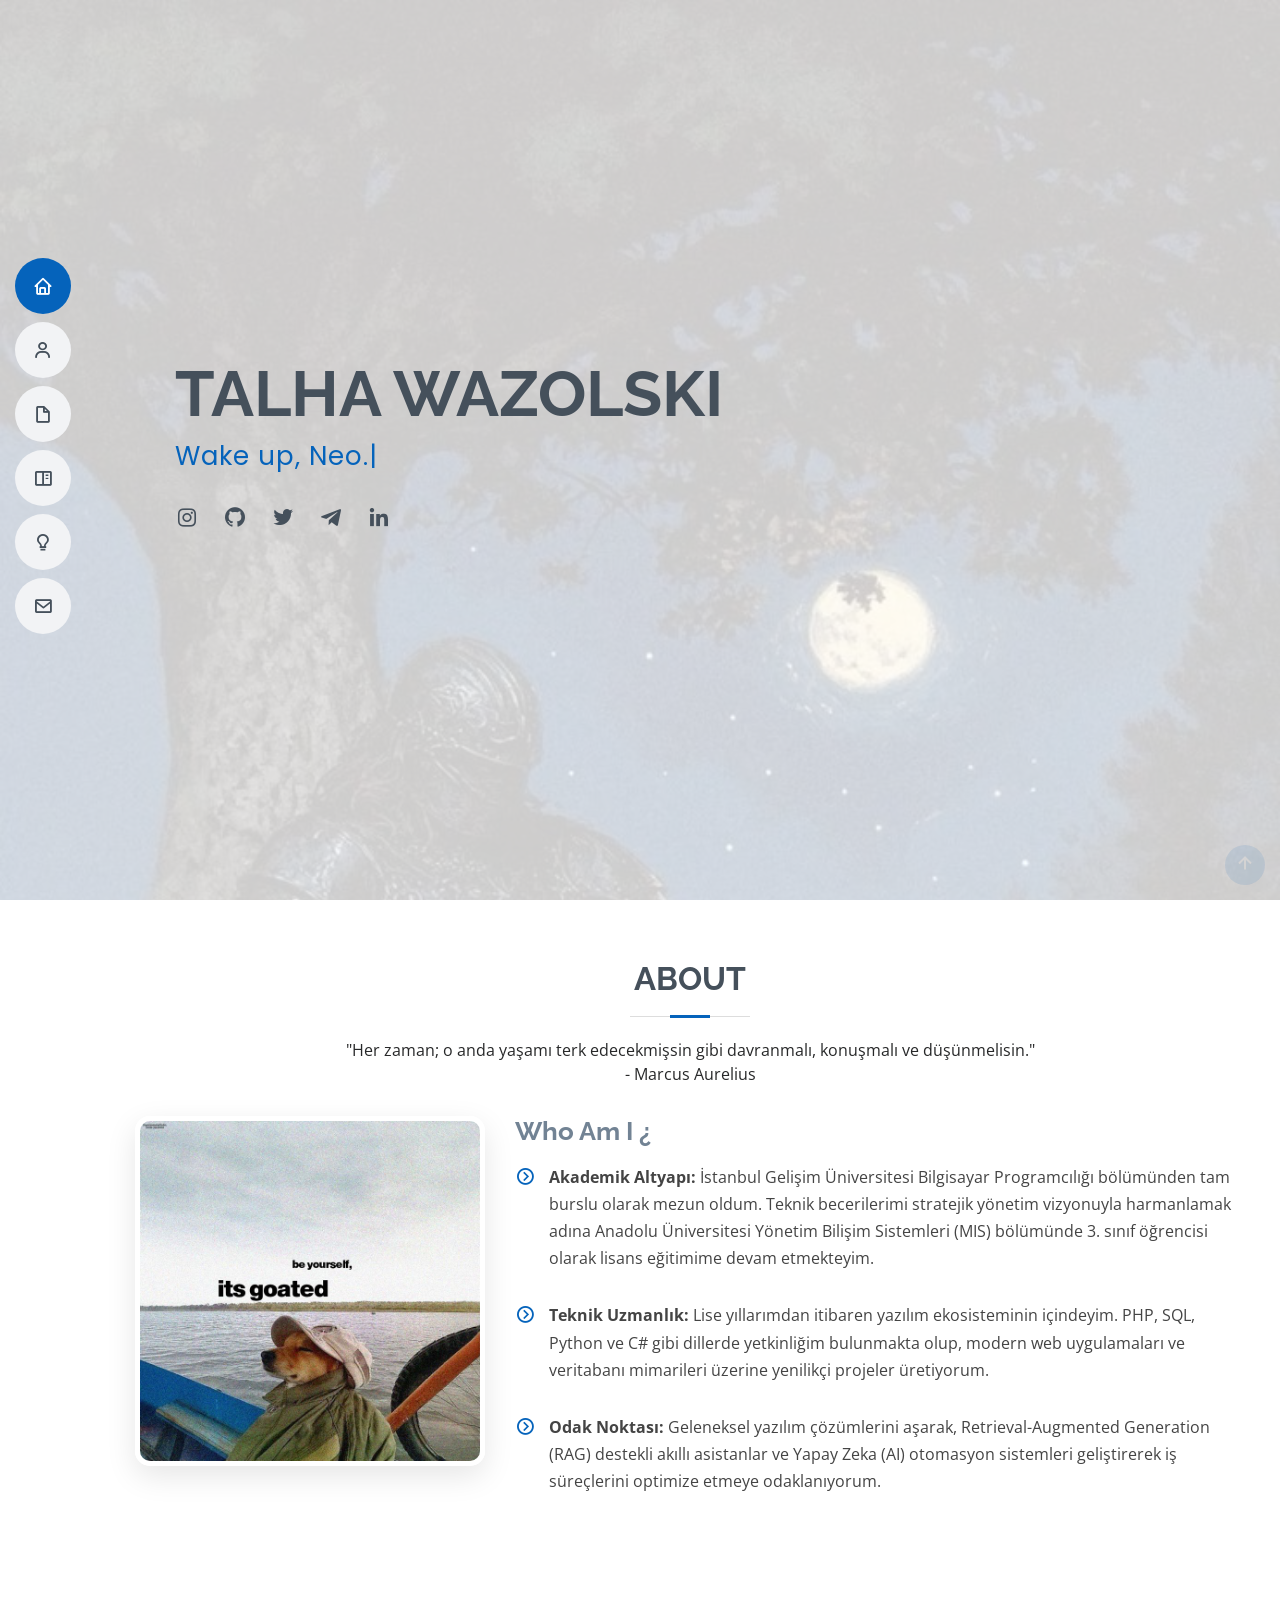
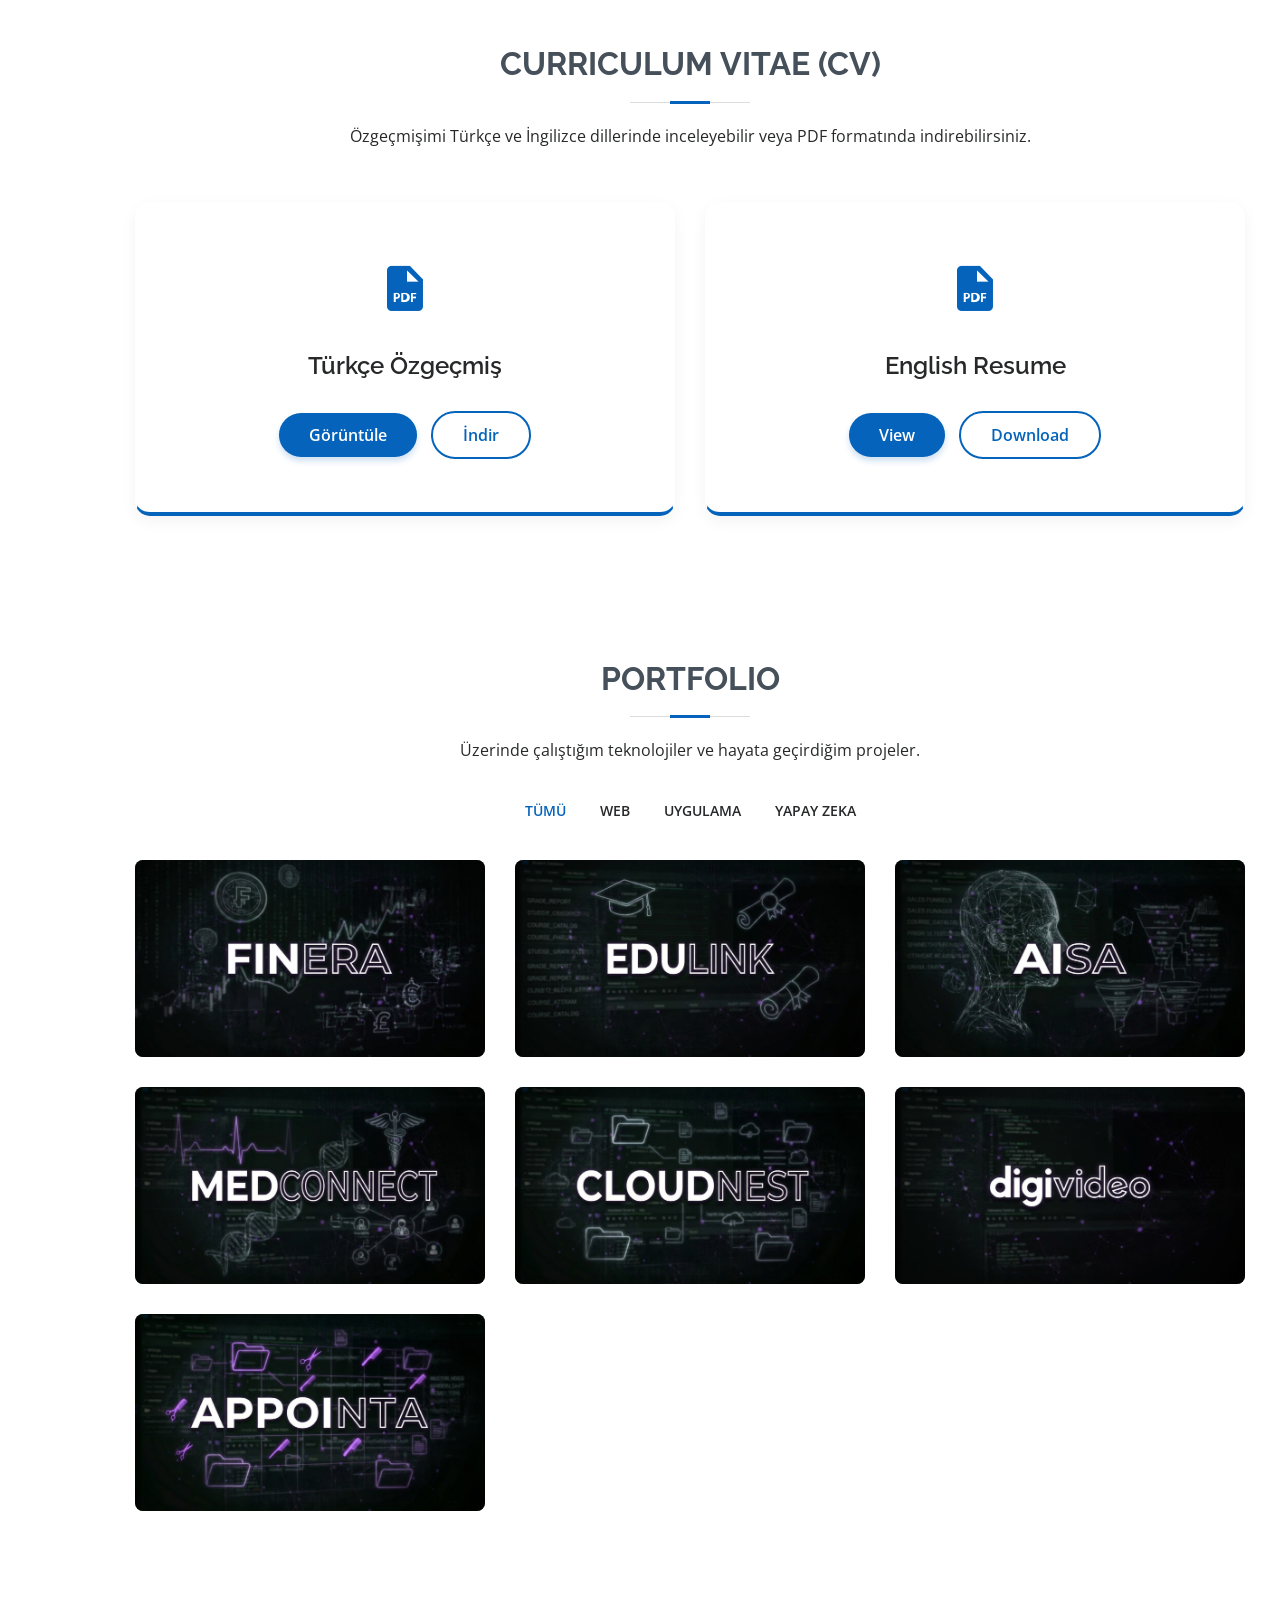
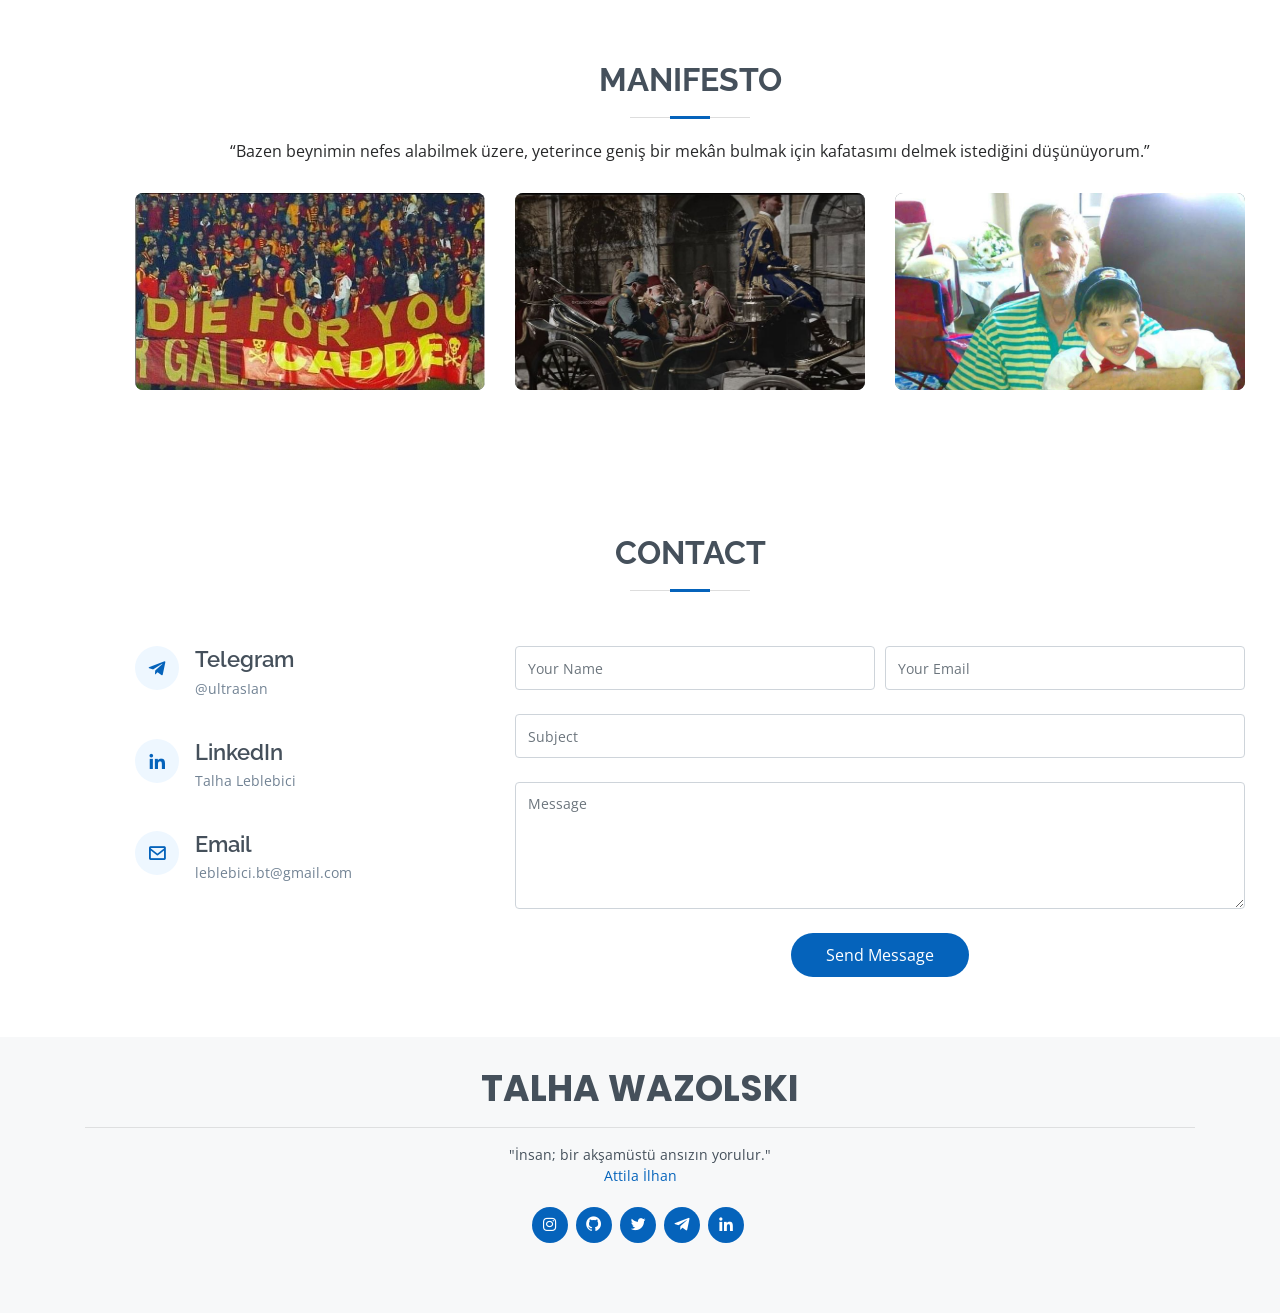
<file: index.html>
<!DOCTYPE html>
<html lang="en">

<head>
  <meta charset="utf-8">
  <meta content="width=device-width, initial-scale=1.0" name="viewport">
  <meta property="og:title" content="Talha Wazolski" />
  <meta property="og:description" content="Let it happen." />
  <meta property="og:image" content="https://i.hizliresim.com/rwc53ov.jpeg" />
  <meta property="og:url" content="https://talha.is-best.net/" />
  <meta property="og:type" content="website" />

  <title>Talha</title>
  <meta content="" name="descriptison">
  <meta content="" name="keywords">

  <link href="https://i.hizliresim.com/7ynszlx.png" rel="icon">
  <link href="https://i.hizliresim.com/7ynszlx.png" rel="apple-touch-icon">

  <link href="https://fonts.googleapis.com/css?family=Open+Sans:300,300i,400,400i,600,600i,700,700i|Raleway:300,300i,400,400i,500,500i,600,600i,700,700i|Poppins:300,300i,400,400i,500,500i,600,600i,700,700i" rel="stylesheet">

  <link href="assets/vendor/bootstrap/css/bootstrap.min.css" rel="stylesheet">
  <link href="assets/vendor/icofont/icofont.min.css" rel="stylesheet">
  <link href="assets/vendor/boxicons/css/boxicons.min.css" rel="stylesheet">
  <link href="assets/vendor/venobox/venobox.css" rel="stylesheet">
  <link href="assets/vendor/owl.carousel/assets/owl.carousel.min.css" rel="stylesheet">
  <link href="assets/vendor/aos/aos.css" rel="stylesheet">

  <link href="assets/css/style.css" rel="stylesheet">

  <style>
    /* CV Kartları Tasarımı */
    .cv-card {
      background: #ffffff;
      border-radius: 15px;
      border: 1px solid transparent;
      border-bottom: 4px solid #0563bb;
      transition: all 0.4s cubic-bezier(0.175, 0.885, 0.32, 1.275);
      box-shadow: 0 5px 15px rgba(0,0,0,0.05);
    }
    .cv-card:hover {
      transform: translateY(-8px);
      box-shadow: 0 15px 30px rgba(5, 99, 187, 0.15);
      border-color: rgba(5, 99, 187, 0.3);
      border-bottom: 4px solid #0563bb;
    }
    .cv-btn {
      display: inline-block;
      padding: 10px 30px;
      border-radius: 50px;
      font-weight: 600;
      text-decoration: none !important;
      transition: all 0.3s;
      margin: 5px;
    }
    .cv-btn-primary {
      background: #0563bb;
      color: #fff !important;
      box-shadow: 0 4px 6px rgba(5, 99, 187, 0.2);
    }
    .cv-btn-primary:hover {
      background: #067ded;
      transform: translateY(-2px);
      box-shadow: 0 6px 12px rgba(5, 99, 187, 0.3);
    }
    .cv-btn-outline {
      border: 2px solid #0563bb;
      color: #0563bb !important;
      background: transparent;
    }
    .cv-btn-outline:hover {
      background: #0563bb;
      color: #fff !important;
    }

    /* === MOBİL CV BUTON DÜZELTMESİ === */
    @media (max-width: 575px) {
      .cv-card .mt-4 {
        display: flex;
        flex-direction: column;
        align-items: center;
      }
      .cv-btn {
        width: 100%;
        margin: 5px 0;
        text-align: center;
      }
    }

    /* Portfolio ve Manifesto Akıllı Masaüstü Izgarası (16:9 Oran) */
    .portfolio-wrap {
      aspect-ratio: 16 / 9;
      overflow: hidden;
      border-radius: 8px;
      display: block;
      background: #f8f9fa;
    }
    .portfolio-wrap img {
      width: 100%;
      height: 100%;
      object-fit: cover;
      object-position: top;
      transition: transform 0.4s ease;
    }
    .portfolio-wrap:hover img {
      transform: scale(1.08);
    }

    /* ABOUT KISMI ÖZEL TASARIMLARI */
    .about-img-custom {
      border-radius: 15px;
      box-shadow: 0 10px 30px rgba(0,0,0,0.1);
      transition: all 0.4s cubic-bezier(0.175, 0.885, 0.32, 1.275);
      border: 5px solid #fff;
    }
    .about-img-custom:hover {
      transform: translateY(-10px) scale(1.02);
      box-shadow: 0 15px 40px rgba(5, 99, 187, 0.2);
    }
    .about-list {
      list-style: none;
      padding: 0;
    }
    .about-list li {
      margin-bottom: 20px;
      display: flex;
      align-items: flex-start;
      font-size: 16px;
      line-height: 1.7;
      color: #444;
    }
    .about-list li i {
      font-size: 24px;
      color: #0563bb;
      margin-right: 12px;
      margin-top: 2px;
    }

    /* MANIFESTO YAZI BOYUTU DÜZELTMESİ */
    #manifesto .portfolio-wrap .portfolio-info {
      display: flex;
      flex-direction: column;
      justify-content: center;
      padding: 15px 20px;
    }
    #manifesto .portfolio-wrap .portfolio-info h4 {
      font-size: 14px !important;
      line-height: 1.5;
      font-weight: 500;
      color: #111;
      margin-bottom: 0;
      font-style: italic;
    }

    /* Tıklanabilir İletişim Kartları */
    .contact-link {
      text-decoration: none !important;
      color: inherit !important;
      transition: 0.3s;
      display: block;
    }
    .contact-link:hover .bx {
      background: #0563bb;
      color: #fff;
    }
  </style>
</head>

<body>

  <button type="button" class="mobile-nav-toggle d-xl-none"><i class="icofont-navigation-menu"></i></button>

  <header id="header" class="d-flex flex-column justify-content-center">
    <nav class="nav-menu">
      <ul>
        <li class="active"><a href="#hero"><i class="bx bx-home"></i> <span>Home</span></a></li>
        <li><a href="#about"><i class="bx bx-user"></i> <span>About</span></a></li>
        <li><a href="#cv"><i class="bx bx-file-blank"></i> <span>CV</span></a></li>
        <li><a href="#portfolio"><i class="bx bx-book-content"></i> <span>Portfolio</span></a></li>
        <li><a href="#manifesto"><i class="bx bx-bulb"></i> <span>Manifesto</span></a></li>
        <li><a href="#contact"><i class="bx bx-envelope"></i> <span>Contact</span></a></li>
      </ul>
    </nav>
  </header>

  <section id="hero" class="d-flex flex-column justify-content-center">
    <div class="container" data-aos="zoom-in" data-aos-delay="100">
      <h1>TALHA WAZOLSKI</h1>
      <p><span class="typed-init" data-typed-items='["Wake up, Neo."]'></span></p>
      <p id="second-line" style="display:none;"><span class="typed" data-typed-items="perfectionist, different, web developer, a people"></span></p>

      <div class="social-links">
        <a href="https://instagram.com/talhawtt" class="instagram"><i class="bx bxl-instagram"></i></a>
        <a href="https://github.com/talhawt" class="github"><i class="bx bxl-github"></i></a>
        <a href="https://twitter.com/kutsalmasa" class="twitter"><i class="bx bxl-twitter"></i></a>
        <a href="https://t.me/ultrasIan" class="telegram"><i class="bx bxl-telegram"></i></a>
        <a href="https://www.linkedin.com/in/talha-leblebici-9809b3363" class="linkedin"><i class="bx bxl-linkedin"></i></a>
      </div>
    </div>
  </section>

  <main id="main">

    <section id="about" class="about">
      <div class="container" data-aos="fade-up">
        <div class="section-title">
          <h2>About</h2>
          <p>"Her zaman; o anda yaşamı terk edecekmişsin gibi davranmalı, konuşmalı ve düşünmelisin."</p>
          <p>- Marcus Aurelius</p>
        </div>
        <div class="row">
          <div class="col-lg-4 text-center">
            <img src="assets/img/ok.jpg" class="img-fluid about-img-custom" alt="Talha Wazolski">
          </div>
          <div class="col-lg-8 pt-4 pt-lg-0 content">
            <h3>Who Am I ¿</h3>
            <div class="row mt-3">
              <div class="col-lg-12">
                <ul class="about-list">
                  <li>
                    <i class="bx bx-chevron-right-circle"></i> 
                    <div><strong>Akademik Altyapı:</strong> İstanbul Gelişim Üniversitesi Bilgisayar Programcılığı bölümünden tam burslu olarak mezun oldum. Teknik becerilerimi stratejik yönetim vizyonuyla harmanlamak adına Anadolu Üniversitesi Yönetim Bilişim Sistemleri (MIS) bölümünde 3. sınıf öğrencisi olarak lisans eğitimime devam etmekteyim.</div>
                  </li>
                  <li>
                    <i class="bx bx-chevron-right-circle"></i> 
                    <div><strong>Teknik Uzmanlık:</strong> Lise yıllarımdan itibaren yazılım ekosisteminin içindeyim. PHP, SQL, Python ve C# gibi dillerde yetkinliğim bulunmakta olup, modern web uygulamaları ve veritabanı mimarileri üzerine yenilikçi projeler üretiyorum.</div>
                  </li>
                  <li>
                    <i class="bx bx-chevron-right-circle"></i> 
                    <div><strong>Odak Noktası:</strong> Geleneksel yazılım çözümlerini aşarak, Retrieval-Augmented Generation (RAG) destekli akıllı asistanlar ve Yapay Zeka (AI) otomasyon sistemleri geliştirerek iş süreçlerini optimize etmeye odaklanıyorum.</div>
                  </li>
                </ul>
              </div>
            </div>
          </div>
        </div>
      </div>
    </section>

    <section id="cv" class="services section-bg">
      <div class="container" data-aos="fade-up">
        <div class="section-title">
          <h2>Curriculum Vitae (CV)</h2>
          <p>Özgeçmişimi Türkçe ve İngilizce dillerinde inceleyebilir veya PDF formatında indirebilirsiniz.</p>
        </div>
        <div class="row mt-4">
          <div class="col-lg-6 col-md-6 d-flex align-items-stretch mb-4" data-aos="fade-up">
            <div class="w-100 p-5 text-center cv-card">
              <div class="icon" style="font-size: 54px; color: #0563bb; margin-bottom: 20px;"><i class="bx bxs-file-pdf"></i></div>
              <h4 class="title" style="font-weight: 600; color: #272829; margin-bottom: 25px;">Türkçe Özgeçmiş</h4>
              <div class="mt-4">
                <a href="assets/cv/cv-tr.pdf" target="_blank" class="cv-btn cv-btn-primary">Görüntüle</a>
                <a href="assets/cv/cv-tr.pdf" download class="cv-btn cv-btn-outline">İndir</a>
              </div>
            </div>
          </div>
          <div class="col-lg-6 col-md-6 d-flex align-items-stretch mb-4" data-aos="fade-up" data-aos-delay="100">
            <div class="w-100 p-5 text-center cv-card">
              <div class="icon" style="font-size: 54px; color: #0563bb; margin-bottom: 20px;"><i class="bx bxs-file-pdf"></i></div>
              <h4 class="title" style="font-weight: 600; color: #272829; margin-bottom: 25px;">English Resume</h4>
              <div class="mt-4">
                <a href="assets/cv/cv-en.pdf" target="_blank" class="cv-btn cv-btn-primary">View</a>
                <a href="assets/cv/cv-en.pdf" download class="cv-btn cv-btn-outline">Download</a>
              </div>
            </div>
          </div>
        </div>
      </div>
    </section>

    <section id="portfolio" class="portfolio">
      <div class="container" data-aos="fade-up">
        <div class="section-title">
          <h2>Portfolio</h2>
          <p>Üzerinde çalıştığım teknolojiler ve hayata geçirdiğim projeler.</p>
        </div>

        <div class="row">
          <div class="col-lg-12 d-flex justify-content-center" data-aos="fade-up" data-aos-delay="100">
            <ul id="portfolio-flters">
              <li data-filter="*" class="filter-active">Tümü</li>
              <li data-filter=".filter-web">Web</li>
              <li data-filter=".filter-app">Uygulama</li>
              <li data-filter=".filter-ai">Yapay Zeka</li>
            </ul>
          </div>
        </div>

        <div class="row portfolio-container" data-aos="fade-up" data-aos-delay="200">
          <div class="col-lg-4 col-md-6 portfolio-item filter-web">
            <div class="portfolio-wrap">
              <a href="portfolio-details.html?id=dijitalbankacilik">
                <img src="assets/img/portfolio/dijitalbankacilik/kapakfoto/kapak.jpeg" class="img-fluid" alt="">
              </a>
              <div class="portfolio-info">
                <h4>Dijital Bankacılık Sistemi</h4>
                <p>PHP Tabanlı Web Uygulaması</p>
                <div class="portfolio-links"><a href="portfolio-details.html?id=dijitalbankacilik"><i class="bx bx-link"></i></a></div>
              </div>
            </div>
          </div>
          <div class="col-lg-4 col-md-6 portfolio-item filter-web">
            <div class="portfolio-wrap">
              <a href="portfolio-details.html?id=ogrenciisleri">
                <img src="assets/img/portfolio/ogrenciisleri/kapakfoto/kapak.jpeg" class="img-fluid" alt="">
              </a>
              <div class="portfolio-info">
                <h4>Öğrenci İşleri Otomasyonu</h4>
                <p>Kapsamlı Yönetim Sistemi</p>
                <div class="portfolio-links"><a href="portfolio-details.html?id=ogrenciisleri"><i class="bx bx-link"></i></a></div>
              </div>
            </div>
          </div>
          <div class="col-lg-4 col-md-6 portfolio-item filter-ai">
            <div class="portfolio-wrap">
              <a href="portfolio-details.html?id=yzasistan">
                <img src="assets/img/portfolio/yzasistan/kapakfoto/kapak.jpeg" class="img-fluid" alt="">
              </a>
              <div class="portfolio-info">
                <h4>Satış Sonrası YZ Asistanı</h4>
                <p>RAG & Vektör DB Destekli Bot</p>
                <div class="portfolio-links"><a href="portfolio-details.html?id=yzasistan"><i class="bx bx-link"></i></a></div>
              </div>
            </div>
          </div>
          <div class="col-lg-4 col-md-6 portfolio-item filter-web">
            <div class="portfolio-wrap">
              <a href="portfolio-details.html?id=randevuportali">
                <img src="assets/img/portfolio/randevuportali/kapakfoto/kapak.jpeg" class="img-fluid" alt="">
              </a>
              <div class="portfolio-info">
                <h4>Dijital Sağlık & Randevu Portalı</h4>
                <p>Sağlık & Randevu Sistemi</p>
                <div class="portfolio-links"><a href="portfolio-details.html?id=randevuportali"><i class="bx bx-link"></i></a></div>
              </div>
            </div>
          </div>
          <div class="col-lg-4 col-md-6 portfolio-item filter-web">
            <div class="portfolio-wrap">
              <a href="portfolio-details.html?id=clouddosya">
                <img src="assets/img/portfolio/clouddosya/kapakfoto/kapak.jpeg" class="img-fluid" alt="">
              </a>
              <div class="portfolio-info">
                <h4>Cloud Dosya Yönetim Sistemi</h4>
                <p>Güvenli Depolama Altyapısı</p>
                <div class="portfolio-links"><a href="portfolio-details.html?id=clouddosya"><i class="bx bx-link"></i></a></div>
              </div>
            </div>
          </div>
          <div class="col-lg-4 col-md-6 portfolio-item filter-app">
            <div class="portfolio-wrap">
              <a href="portfolio-details.html?id=digivideo">
                <img src="assets/img/portfolio/digivideo/kapakfoto/kapak.jpeg" class="img-fluid" alt="">
              </a>
              <div class="portfolio-info">
                <h4>Modern IPTV Oynatıcı</h4>
                <p>Gelişmiş Medya Uygulaması</p>
                <div class="portfolio-links"><a href="portfolio-details.html?id=digivideo"><i class="bx bx-link"></i></a></div>
              </div>
            </div>
          </div>
          <div class="col-lg-4 col-md-6 portfolio-item filter-web">
            <div class="portfolio-wrap">
              <a href="portfolio-details.html?id=berberrandevu">
                <img src="assets/img/portfolio/berberrandevu/kapakfoto/kapak.jpeg" class="img-fluid" alt="">
              </a>
              <div class="portfolio-info">
                <h4>Berber & Kuaför Randevu Sistemi</h4>
                <p>Online Randevu Paneli</p>
                <div class="portfolio-links"><a href="portfolio-details.html?id=berberrandevu"><i class="bx bx-link"></i></a></div>
              </div>
            </div>
          </div>
        </div>
      </div>
    </section>

    <section id="manifesto" class="portfolio section-bg">
      <div class="container" data-aos="fade-up">
        <div class="section-title">
          <h2>Manifesto</h2>
          <p>“Bazen beynimin nefes alabilmek üzere, yeterince geniş bir mekân bulmak için kafatasımı delmek istediğini düşünüyorum.”</p>
        </div>
        <div class="row" data-aos="fade-up" data-aos-delay="200">
          <div class="col-lg-4 col-md-6 mb-4">
            <div class="portfolio-wrap">
              <img src="assets/img/portfolio/talha1.jpeg" class="img-fluid" alt="">
              <div class="portfolio-info">
                <h4>"Sen mühimsin. Haykıracak nefesim kalmasa bile."</h4>
                <div class="portfolio-links"><a href="assets/img/portfolio/talha1.jpeg" data-gall="portfolioGallery" class="venobox" title="Manifesto 1"><i class="bx bx-plus"></i></a></div>
              </div>
            </div>
          </div>
          <div class="col-lg-4 col-md-6 mb-4">
            <div class="portfolio-wrap">
              <img src="assets/img/portfolio/talha2.jpeg" class="img-fluid" alt="">
              <div class="portfolio-info">
                <h4>"Vatan aşkıydı bizimkisi. Sevdalımıza koşmak yerine mitralyözün üzerine koştuk, atımız çatlarcasına."</h4>
                <div class="portfolio-links"><a href="assets/img/portfolio/talha2.jpeg" data-gall="portfolioGallery" class="venobox" title="Manifesto 2"><i class="bx bx-plus"></i></a></div>
              </div>
            </div>
          </div>
          <div class="col-lg-4 col-md-6 mb-4">
            <div class="portfolio-wrap">
              <img src="assets/img/portfolio/talha3.jpeg" class="img-fluid" alt="">
              <div class="portfolio-info">
                <h4>∞</h4>
                <div class="portfolio-links"><a href="assets/img/portfolio/talha3.jpeg" data-gall="portfolioGallery" class="venobox" title="Manifesto 3"><i class="bx bx-plus"></i></a></div>
              </div>
            </div>
          </div>
        </div>
      </div>
    </section>

    <section id="contact" class="contact">
      <div class="container" data-aos="fade-up">
        <div class="section-title">
          <h2>Contact</h2>
        </div>
        <div class="row mt-1">
          <div class="col-lg-4">
            <div class="info">
              <a href="https://t.me/ultrasIan" target="_blank" class="contact-link">
                <div class="address"><i class="bx bxl-telegram"></i><h4>Telegram</h4><p>@ultrasIan</p></div>
              </a>
              <a href="https://www.linkedin.com/in/talha-leblebici-9809b3363" target="_blank" class="contact-link">
                <div class="email"><i class="bx bxl-linkedin"></i><h4>LinkedIn</h4><p>Talha Leblebici</p></div>
              </a>
              <a href="mailto:leblebici.bt@gmail.com" class="contact-link">
                <div class="email"><i class="bx bx-envelope"></i><h4>Email</h4><p>leblebici.bt@gmail.com</p></div>
              </a>
            </div>
          </div>
          <div class="col-lg-8 mt-5 mt-lg-0">
            <form action="#" method="post" class="php-email-form" onsubmit="sendMail(event)">
              <div class="form-row">
                <div class="col-md-6 form-group"><input type="text" name="name" class="form-control" id="name" placeholder="Your Name" required /></div>
                <div class="col-md-6 form-group"><input type="email" class="form-control" name="email" id="email" placeholder="Your Email" required /></div>
              </div>
              <div class="form-group"><input type="text" class="form-control" name="subject" id="subject" placeholder="Subject" required /></div>
              <div class="form-group"><textarea class="form-control" name="message" id="message" rows="5" placeholder="Message" required></textarea></div>
              <div class="text-center"><button type="submit">Send Message</button></div>
            </form>
          </div>
        </div>
      </div>
    </section>

  </main>

  <footer id="footer">
    <div class="container">
      <h3>TALHA WAZOLSKI</h3>
      <hr>
      <h8>"İnsan; bir akşamüstü ansızın yorulur."<br><a href="https://tr.wikipedia.org/wiki/Attil%C3%A2_%C4%B0lhan"> Attila İlhan</a></h8><br><br>
      <div class="social-links">
        <a href="https://instagram.com/talhawtt" class="instagram"><i class="bx bxl-instagram"></i></a>
        <a href="https://github.com/talhawt" class="github"><i class="bx bxl-github"></i></a>
        <a href="https://twitter.com/kutsalmasa" class="twitter"><i class="bx bxl-twitter"></i></a>
        <a href="https://t.me/ultrasIan" class="telegram"><i class="bx bxl-telegram"></i></a>
        <a href="https://www.linkedin.com/in/talha-leblebici-9809b3363" class="linkedin"><i class="bx bxl-linkedin"></i></a>
      </div>
    </div>
  </footer>

  <a href="#" class="back-to-top"><i class="bx bx-up-arrow-alt"></i></a>
  <div id="preloader"></div>

  <script>
    function sendMail(e) {
      e.preventDefault();
      var name = document.getElementById('name').value;
      var email = document.getElementById('email').value;
      var subject = document.getElementById('subject').value;
      var message = document.getElementById('message').value;
      window.location.href = "mailto:leblebici.bt@gmail.com?subject=" + encodeURIComponent(subject) + "&body=" + encodeURIComponent("İsim: " + name + "\nE-posta: " + email + "\n\nMesaj:\n" + message);
    }
  </script>

  <script src="assets/vendor/jquery/jquery.min.js"></script>
  <script src="assets/vendor/bootstrap/js/bootstrap.bundle.min.js"></script>
  <script src="assets/vendor/jquery.easing/jquery.easing.min.js"></script>
  <script src="assets/vendor/waypoints/jquery.waypoints.min.js"></script>
  <script src="assets/vendor/counterup/counterup.min.js"></script>
  <script src="assets/vendor/isotope-layout/isotope.pkgd.min.js"></script>
  <script src="assets/vendor/venobox/venobox.min.js"></script>
  <script src="assets/vendor/owl.carousel/owl.carousel.min.js"></script>
  <script src="assets/vendor/typed.js/typed.min.js"></script>
  <script src="assets/vendor/aos/aos.js"></script>
  <script src="assets/js/main.js"></script>

</body>
</html>
</file>
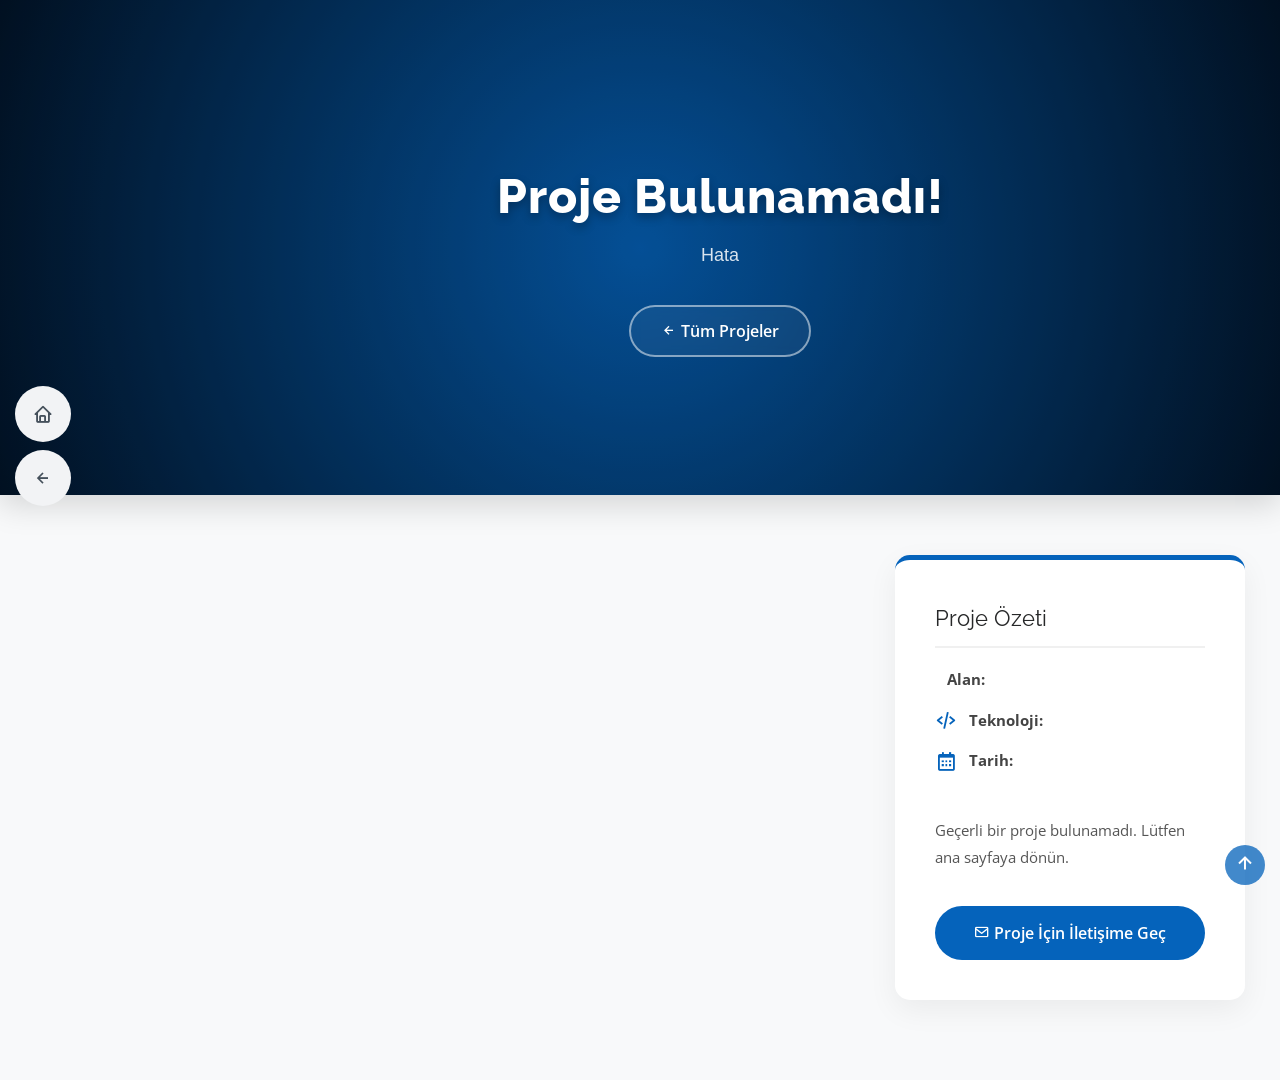
<file: portfolio-details.html>
<!DOCTYPE html>
<html lang="en">

<head>
  <meta charset="utf-8">
  <meta content="width=device-width, initial-scale=1.0" name="viewport">
  <title id="page-title">Proje Detayları - Talha Wazolski</title>

  <link href="https://i.hizliresim.com/7ynszlx.png" rel="icon">
  <link href="https://i.hizliresim.com/7ynszlx.png" rel="apple-touch-icon">

  <link href="https://fonts.googleapis.com/css?family=Open+Sans:300,300i,400,400i,600,600i,700,700i|Raleway:300,300i,400,400i,500,500i,600,600i,700,700i" rel="stylesheet">

  <link href="assets/vendor/bootstrap/css/bootstrap.min.css" rel="stylesheet">
  <link href="assets/vendor/icofont/icofont.min.css" rel="stylesheet">
  <link href="assets/vendor/boxicons/css/boxicons.min.css" rel="stylesheet">
  <link href="assets/vendor/venobox/venobox.css" rel="stylesheet">
  <link href="assets/vendor/owl.carousel/assets/owl.carousel.min.css" rel="stylesheet">
  <link href="assets/vendor/aos/aos.css" rel="stylesheet">

  <link href="assets/css/style.css" rel="stylesheet">

  <script>
    // Resim yüklenemezse (örneğin 3. resim yoksa) sarmalayıcı linki (a etiketi) DOM'dan sil ve ızgarayı düzelt
    function handleImgError(linkElement) {
      linkElement.remove();
      const container = document.getElementById('gallery-container');
      if (container) {
        const count = container.querySelectorAll('a').length;
        container.className = 'gallery-container gallery-' + count;
      }
    }
  </script>

  <style>
    /* Premium Hero Başlangıç Alanı */
    #hero.page-header-override {
      height: 55vh !important;
      min-height: 400px;
      background: radial-gradient(circle at center, #0563bb 0%, #011429 100%) !important;
      background-size: cover;
      display: flex;
      flex-direction: column;
      justify-content: center;
      box-shadow: 0 10px 30px rgba(0,0,0,0.15);
    }
    #hero.page-header-override:before { background: rgba(0, 0, 0, 0.2); }
    #hero.page-header-override .container {
      position: relative;
      z-index: 2;
      text-align: center;
      padding-top: 30px;
    }
    #hero.page-header-override h2 {
      color: #fff;
      font-size: 48px;
      font-weight: 800;
      margin-bottom: 15px;
      letter-spacing: 1px;
      text-shadow: 0 4px 10px rgba(0,0,0,0.3);
    }
    #hero.page-header-override p {
      color: rgba(255,255,255,0.85);
      font-size: 18px;
      font-weight: 300;
      max-width: 600px;
      margin: 0 auto;
      line-height: 1.6;
    }
    #hero.page-header-override .back-btn {
      display: inline-block;
      margin-top: 35px;
      color: #fff;
      border: 2px solid rgba(255,255,255,0.5);
      padding: 12px 30px;
      border-radius: 50px;
      font-weight: 600;
      transition: all 0.3s ease;
      text-decoration: none;
      background: rgba(255,255,255,0.05);
      backdrop-filter: blur(5px);
    }
    #hero.page-header-override .back-btn:hover {
      background: #fff;
      color: #0563bb;
      border-color: #fff;
      transform: translateY(-3px);
      box-shadow: 0 5px 15px rgba(255,255,255,0.2);
    }
    @media (max-width: 768px) {
      #hero.page-header-override h2 { font-size: 32px; }
      #hero.page-header-override p { font-size: 15px; }
    }

    /* Akıllı Dinamik Izgara (Grid) Sistemi */
    .gallery-container {
      display: grid;
      gap: 25px;
    }
    
    .gallery-link {
      display: block;
      width: 100%;
      border-radius: 15px;
      box-shadow: 0 10px 25px rgba(0,0,0,0.1);
      transition: all 0.4s cubic-bezier(0.175, 0.885, 0.32, 1.275);
      overflow: hidden;
      cursor: zoom-in;
    }
    .gallery-link:hover {
      transform: scale(1.03);
      box-shadow: 0 15px 40px rgba(5, 99, 187, 0.2);
      z-index: 10;
    }
    
    .gallery-img {
      width: 100%;
      height: 100%;
      object-fit: cover;
      object-position: top;
      display: block;
    }

    .gallery-3 { grid-template-columns: 1fr 1fr; }
    .gallery-3 .gallery-link:nth-child(1) {
      grid-column: 1 / -1;
      height: 450px;
    }
    .gallery-3 .gallery-link:nth-child(2),
    .gallery-3 .gallery-link:nth-child(3) { height: 280px; }

    .gallery-2 { grid-template-columns: 1fr 1fr; }
    .gallery-2 .gallery-link { height: 380px; }

    .gallery-1 { grid-template-columns: 1fr; }
    .gallery-1 .gallery-link { height: 500px; }

    @media (max-width: 768px) {
      .gallery-3, .gallery-2, .gallery-1 { grid-template-columns: 1fr; gap: 15px; }
      .gallery-3 .gallery-link:nth-child(1),
      .gallery-3 .gallery-link:nth-child(2),
      .gallery-3 .gallery-link:nth-child(3),
      .gallery-2 .gallery-link,
      .gallery-1 .gallery-link { height: 250px; }
    }

    .portfolio-info {
      background: #fff;
      padding: 40px;
      border-radius: 15px;
      box-shadow: 0 10px 30px rgba(0,0,0,0.06);
      border-top: 5px solid #0563bb;
      position: sticky;
      top: 30px;
    }
    .portfolio-info h3 {
      font-size: 24px;
      font-weight: 800;
      margin-bottom: 25px;
      padding-bottom: 15px;
      border-bottom: 2px solid #f0f0f0;
      color: #272829;
    }
    .portfolio-info ul { list-style: none; padding: 0; font-size: 15px; color: #444; }
    .portfolio-info ul li { margin-bottom: 18px; display: flex; align-items: center; }
    .portfolio-info ul li i { font-size: 22px; color: #0563bb; margin-right: 12px; }
    .portfolio-info p { margin-top: 30px; font-size: 15px; color: #555; line-height: 1.8; }
    
    .visit-btn {
      display: block;
      text-align: center;
      background: #0563bb;
      color: #fff;
      padding: 15px 20px;
      border-radius: 50px;
      margin-top: 35px;
      font-weight: 600;
      transition: all 0.3s;
      text-decoration: none !important;
      font-size: 16px;
    }
    .visit-btn:hover {
      background: #067ded;
      color: #fff;
      transform: translateY(-3px);
      box-shadow: 0 8px 20px rgba(5, 99, 187, 0.3);
    }
  </style>
</head>

<body style="background: #f8f9fa;">

  <button type="button" class="mobile-nav-toggle d-xl-none"><i class="icofont-navigation-menu"></i></button>

  <header id="header" class="d-flex flex-column justify-content-center">
    <nav class="nav-menu">
      <ul>
        <li><a href="index.html#hero"><i class="bx bx-home"></i> <span>Ana Sayfa</span></a></li>
        <li class="active"><a href="index.html#portfolio"><i class="bx bx-left-arrow-alt"></i> <span>Portfolyoya Dön</span></a></li>
      </ul>
    </nav>
  </header>

  <section id="hero" class="page-header-override">
    <div class="container" data-aos="zoom-in">
      <h2 id="header-title">Proje Yükleniyor...</h2>
      <p id="header-category">Kategori Bekleniyor</p>
      <a href="index.html#portfolio" class="back-btn"><i class="bx bx-left-arrow-alt"></i> Tüm Projeler</a>
    </div>
  </section>

  <main id="main">
    <section id="portfolio-details" class="portfolio-details" style="padding-top: 60px; padding-bottom: 80px;">
      <div class="container" data-aos="fade-up">
        <div class="row">
          <div class="col-lg-8 mb-5 mb-lg-0">
            <div id="gallery-container" class="gallery-container gallery-3">
              <a id="link1" href="" class="venobox gallery-link" data-gall="portfolioGallery">
                <img id="img1" src="" class="gallery-img" alt="Proje Görseli 1" onerror="handleImgError(this.parentElement)">
              </a>
              <a id="link2" href="" class="venobox gallery-link" data-gall="portfolioGallery">
                <img id="img2" src="" class="gallery-img" alt="Proje Görseli 2" onerror="handleImgError(this.parentElement)">
              </a>
              <a id="link3" href="" class="venobox gallery-link" data-gall="portfolioGallery">
                <img id="img3" src="" class="gallery-img" alt="Proje Görseli 3" onerror="handleImgError(this.parentElement)">
              </a>
            </div>
          </div>

          <div class="col-lg-4">
            <div class="portfolio-info">
              <h3>Proje Özeti</h3>
              <ul>
                <li><i class="bx bx-category"></i> <strong>Alan:</strong> <span id="project-category" style="margin-left: 5px;"></span></li>
                <li><i class="bx bx-code-alt"></i> <strong>Teknoloji:</strong> <span id="project-tech" style="margin-left: 5px;"></span></li>
                <li><i class="bx bx-calendar"></i> <strong>Tarih:</strong> <span id="project-date" style="margin-left: 5px;"></span></li>
              </ul>
              <p id="project-desc"></p>
              <a href="index.html#contact" class="visit-btn"><i class="bx bx-envelope"></i> Proje İçin İletişime Geç</a>
            </div>
          </div>
        </div>
      </div>
    </section>
  </main>

  <a href="#" class="back-to-top"><i class="bx bx-up-arrow-alt"></i></a>
  <div id="preloader"></div>

  <script>
    const projectsData = {
      "dijitalbankacilik": {
        title: "Dijital Bankacılık Sistemi",
        category: "Web Uygulaması",
        tech: "PHP, SQL, HTML/CSS",
        date: "Ocak 2024",
        desc: "Güvenli ve hızlı işlem yapılabilmesi için tasarlanmış kapsamlı bir dijital bankacılık simülasyonu. Kullanıcı bakiye yönetimi, hesaplar arası para transferleri ve detaylı hesap hareketleri gibi temel finansal operasyonları barındırır. Modern arayüzü sayesinde kullanıcı deneyimini üst düzeye çıkarır."
      },
      "ogrenciisleri": {
        title: "Öğrenci İşleri Otomasyonu",
        category: "Yönetim Sistemi",
        tech: "PHP, Veritabanı Yönetimi",
        date: "Mart 2024",
        desc: "Okul yönetim süreçlerini dijitalleştiren ve hızlandıran kapsamlı öğrenci yönetim sistemi. Ders kayıtları, sınav notu girişleri, akademisyen atamaları ve öğrenci devamsızlık takibi gibi modülleri yönetmeyi sağlar."
      },
      "yzasistan": {
        title: "Satış Sonrası YZ Asistanı",
        category: "Yapay Zeka",
        tech: "RAG, Vektör DB, Python",
        date: "Eylül 2025",
        desc: "Satış sonrası destek süreçlerini otomatize eden akıllı asistan. RAG mimarisi ve vektör veritabanı altyapısıyla çalışır. Şirket dökümanlarını saniyeler içinde analiz ederek müşterilere insan doğallığında doğru teknik yanıtlar üretir."
      },
      "randevuportali": {
        title: "Dijital Sağlık & Randevu Portalı",
        category: "Web Geliştirme",
        tech: "Web Teknolojileri, API",
        date: "Ekim 2025",
        desc: "Sağlık sistemlerine alternatif hasta-doktor platformu. Kullanıcılar randevu alabilir, laboratuvar sonuçlarını inceleyebilir ve anlık lokasyon bazlı nöbetçi eczane sorgulaması yapabilirler."
      },
      "clouddosya": {
        title: "Cloud Dosya Yönetim Sistemi",
        category: "Web Geliştirme",
        tech: "Sunucu Yönetimi, PHP",
        date: "Kasım 2025",
        desc: "Kişisel ve kurumsal kullanıcılar için güvenli bulut tabanlı depolama altyapısı. Şifrelenmiş veri aktarımı ve yetki bazlı dosya paylaşımı özellikleriyle dosyalarınıza her yerden erişim imkanı tanır."
      },
      "digivideo": {
        title: "Modern IPTV Oynatıcı",
        category: "Uygulama Geliştirme",
        tech: "M3U Parser, Video JS",
        date: "Şubat 2026",
        desc: "Gelişmiş medya akış teknolojileriyle oluşturulan IPTV oynatıcı. M3u çalma listelerini ayrıştırıp kategorize eder. Canlı yayınları ve filmleri kesintisiz bir deneyimle sunar."
      },
      "berberrandevu": {
        title: "Berber & Kuaför Randevu Sistemi",
        category: "Web Geliştirme",
        tech: "Web Teknolojileri, JS",
        date: "Mart 2026",
        desc: "Kuaförler için tasarlanmış online randevu ve müşteri takip paneli. Müşteriler favori çalışanlarını seçerek randevu alabilir. İşletme sahibi gelirini özel dashboard üzerinden takip edebilir."
      }
    };

    const urlParams = new URLSearchParams(window.location.search);
    const projectId = urlParams.get('id');

    if (projectId && projectsData[projectId]) {
      const data = projectsData[projectId];
      
      document.getElementById('page-title').innerText = data.title + " - Talha Wazolski";
      document.getElementById('header-title').innerText = data.title;
      document.getElementById('header-category').innerText = data.category;
      document.getElementById('project-category').innerText = data.category;
      document.getElementById('project-tech').innerText = data.tech;
      document.getElementById('project-date').innerText = data.date;
      document.getElementById('project-desc').innerText = data.desc;

      const path1 = `assets/img/portfolio/${projectId}/portfolio1.jpeg`;
      const path2 = `assets/img/portfolio/${projectId}/portfolio2.jpeg`;
      const path3 = `assets/img/portfolio/${projectId}/portfolio3.jpeg`;

      document.getElementById('img1').src = path1;
      document.getElementById('link1').href = path1;
      document.getElementById('img2').src = path2;
      document.getElementById('link2').href = path2;
      document.getElementById('img3').src = path3;
      document.getElementById('link3').href = path3;
      
    } else {
      document.getElementById('header-title').innerText = "Proje Bulunamadı!";
      document.getElementById('header-category').innerText = "Hata";
      document.getElementById('project-desc').innerText = "Geçerli bir proje bulunamadı. Lütfen ana sayfaya dönün.";
      document.getElementById('gallery-container').style.display = "none";
    }
  </script>

  <script src="assets/vendor/jquery/jquery.min.js"></script>
  <script src="assets/vendor/bootstrap/js/bootstrap.bundle.min.js"></script>
  <script src="assets/vendor/jquery.easing/jquery.easing.min.js"></script>
  <script src="assets/vendor/waypoints/jquery.waypoints.min.js"></script>
  <script src="assets/vendor/counterup/counterup.min.js"></script>
  <script src="assets/vendor/isotope-layout/isotope.pkgd.min.js"></script>
  <script src="assets/vendor/venobox/venobox.min.js"></script>
  <script src="assets/vendor/owl.carousel/owl.carousel.min.js"></script>
  <script src="assets/vendor/aos/aos.js"></script>
  <script src="assets/js/main.js"></script>

  <script>
    $(document).ready(function() {
      setTimeout(function() {
        $('.venobox').venobox({
          framewidth: '80%',
          frameheight: 'auto',
          border: '0',
          bgcolor: '#011429',
          numeratio: true,
          infinigall: true
        });
      }, 300);
    });
  </script>

</body>
</html>
</file>
<file: assets/vendor/venobox/venobox.css>
/* ------ venobox.css --------*/
.vbox-overlay *, .vbox-overlay *:before, .vbox-overlay *:after{
    -webkit-backface-visibility: hidden;
    -webkit-box-sizing:border-box;
    -moz-box-sizing:border-box;
    box-sizing:border-box;
}
.vbox-overlay * { 
    -webkit-backface-visibility: visible;
    backface-visibility: visible;
}
.vbox-overlay{
    display: -webkit-flex;
    display: flex;
    -webkit-flex-direction: column;
    flex-direction: column;
    -webkit-justify-content: center;
    justify-content: center;
    -webkit-align-items: center;
    align-items: center;
    position: fixed;
    left: 0;
    top: 0;
    bottom: 0;
    right: 0;
    z-index: 999999;
}

/* ----- navigation ----- */
.vbox-title{
    width: 100%;
    height: 40px;
    float: left;
    text-align: center;
    line-height: 28px;
    font-size: 12px;
    padding: 6px 50px;
    overflow: hidden;
    position: fixed;
    display: none;
    left: 0;
    z-index: 89;
}
.vbox-close{
    cursor: pointer;
    position: fixed;
    top: -1px;
    right: 0;
    width: 50px;
    height: 40px;
    padding: 6px;
    display: block;
    background-position:10px center;
    overflow: hidden;
    font-size: 24px;
    line-height: 1;
    text-align: center;
    z-index: 99;
}
.vbox-left{
    cursor: pointer;
    position: fixed;
    left: 0;
    height: 40px;
    overflow: hidden;
    line-height: 28px;
    font-size: 12px;
    z-index: 99;
    display: flex;
    align-items:center;
}
.vbox-num{
    display: inline-block;
    margin: 6px 0 6px 15px;
}
/* ----- Social share ----- */
.vbox-share{
    line-height: 28px;
    font-size: 12px;
    overflow: hidden;
    position: fixed;
    left: 0;
    z-index: 98;
    display: flex;
    align-items:center;
    justify-content: center;
    width: 100%;
    text-align: center;
}
.vbox-share svg{
    max-height: 28px;
    width: 28px;
    z-index: 10;
    margin-left: 12px;
    margin-top: 6px;
    margin-bottom: 6px;
    vertical-align: middle;
}


/* ----- navigation ARROWS ----- */
.vbox-next, .vbox-prev{
    position: fixed;
    top: 50%;
    margin-top: -15px;
    overflow: hidden;
    cursor: pointer;
    display: block;
    width: 45px;
    height: 45px;
    z-index: 99;
}
.vbox-next span, .vbox-prev span{
    position: relative;
    width: 20px;
    height: 20px;
    border: 2px solid transparent;
    border-top-color: #B6B6B6;
    border-right-color: #B6B6B6;
    text-indent: -100px;
    position: absolute;
    top: 8px;
    display: block;
}
.vbox-prev{
    left: 15px;
}
.vbox-next{
    right: 15px;
}
.vbox-prev span{
    left: 10px;
    -ms-transform: rotate(-135deg);
    -webkit-transform: rotate(-135deg);
    transform: rotate(-135deg);
}
.vbox-next span{
    -ms-transform: rotate(45deg);
    -webkit-transform: rotate(45deg);
    transform: rotate(45deg);
    right: 10px;
}
/* ------- inline window ------ */
.vbox-inline{
    width: 420px;
    height: 315px;
    height: 70vh;
    padding: 10px;
    background: #fff;
    margin: 0 auto;
    overflow: auto;
    text-align: left;
}
/* ------- Video & iFrames window ------ */
.venoframe{
    max-width: 100%;
    width: 100%;
    border: none;
    width: 100%;
    height: 260px;
    height: 70vh;
}
.venoframe.vbvid{
    height: 260px;
}
@media (min-width: 768px) {
    .venoframe, .vbox-inline{
        width: 90%;
        height: 360px;
        height: 70vh;
    }
    .venoframe.vbvid{
        width: 640px;
        height: 360px;
    }
}
@media (min-width: 992px) {
    .venoframe, .vbox-inline{
        max-width: 1200px;
        width: 80%;
        height: 540px;
        height: 70vh;
    }
    .venoframe.vbvid{
        width: 960px;
        height: 540px;
    }
}
/* 
Please do NOT edit this part! 
or at least read this note: http://i.imgur.com/7C0ws9e.gif
*/
.vbox-open{
    overflow: hidden;
}
.vbox-container{
    position: absolute;
    left: 0;
    right: 0;
    top: 0;
    bottom: 0;
    overflow-x: hidden;
    overflow-y: scroll;
    overflow-scrolling: touch;
    -webkit-overflow-scrolling: touch;
    z-index: 20;
    max-height: 100%;

}

.vbox-content{
    text-align: center;
    float: left;
    width: 100%;
    position: relative;
    overflow: hidden;
    padding: 20px 4%;
}
.vbox-container img{
    max-width: 100%;
    height: auto;
}
.vbox-figlio{
    box-shadow: 0 0 12px rgba(0,0,0,0.19), 0 6px 6px rgba(0,0,0,0.23);
    max-width: 100%;
    text-align: initial;
}
img.vbox-figlio{
    -webkit-user-select: none;
-khtml-user-select: none;
-moz-user-select: none;
-o-user-select: none;
user-select: none;
}
.vbox-content.swipe-left{
    margin-left: -200px !important;
}
.vbox-content.swipe-right{
    margin-left: 200px !important;
}
.vbox-animated{
    webkit-transition: margin 300ms ease-out;
    transition: margin 300ms ease-out;
}

/* ---------- preloader ----------
 * SPINKIT 
 * http://tobiasahlin.com/spinkit/
-------------------------------- */
.sk-double-bounce,.sk-rotating-plane{width:40px;height:40px;margin:40px auto}.sk-rotating-plane{background-color:#333;-webkit-animation:sk-rotatePlane 1.2s infinite ease-in-out;animation:sk-rotatePlane 1.2s infinite ease-in-out}@-webkit-keyframes sk-rotatePlane{0%{-webkit-transform:perspective(120px) rotateX(0) rotateY(0);transform:perspective(120px) rotateX(0) rotateY(0)}50%{-webkit-transform:perspective(120px) rotateX(-180.1deg) rotateY(0);transform:perspective(120px) rotateX(-180.1deg) rotateY(0)}100%{-webkit-transform:perspective(120px) rotateX(-180deg) rotateY(-179.9deg);transform:perspective(120px) rotateX(-180deg) rotateY(-179.9deg)}}@keyframes sk-rotatePlane{0%{-webkit-transform:perspective(120px) rotateX(0) rotateY(0);transform:perspective(120px) rotateX(0) rotateY(0)}50%{-webkit-transform:perspective(120px) rotateX(-180.1deg) rotateY(0);transform:perspective(120px) rotateX(-180.1deg) rotateY(0)}100%{-webkit-transform:perspective(120px) rotateX(-180deg) rotateY(-179.9deg);transform:perspective(120px) rotateX(-180deg) rotateY(-179.9deg)}}.sk-double-bounce{position:relative}.sk-double-bounce .sk-child{width:100%;height:100%;border-radius:50%;background-color:#333;opacity:.6;position:absolute;top:0;left:0;-webkit-animation:sk-doubleBounce 2s infinite ease-in-out;animation:sk-doubleBounce 2s infinite ease-in-out}.sk-chasing-dots .sk-child,.sk-spinner-pulse,.sk-three-bounce .sk-child{background-color:#333;border-radius:100%}.sk-double-bounce .sk-double-bounce2{-webkit-animation-delay:-1s;animation-delay:-1s}@-webkit-keyframes sk-doubleBounce{0%,100%{-webkit-transform:scale(0);transform:scale(0)}50%{-webkit-transform:scale(1);transform:scale(1)}}@keyframes sk-doubleBounce{0%,100%{-webkit-transform:scale(0);transform:scale(0)}50%{-webkit-transform:scale(1);transform:scale(1)}}.sk-wave{margin:40px auto;width:50px;height:40px;text-align:center;font-size:10px}.sk-wave .sk-rect{background-color:#333;height:100%;width:6px;display:inline-block;-webkit-animation:sk-waveStretchDelay 1.2s infinite ease-in-out;animation:sk-waveStretchDelay 1.2s infinite ease-in-out}.sk-wave .sk-rect1{-webkit-animation-delay:-1.2s;animation-delay:-1.2s}.sk-wave .sk-rect2{-webkit-animation-delay:-1.1s;animation-delay:-1.1s}.sk-wave .sk-rect3{-webkit-animation-delay:-1s;animation-delay:-1s}.sk-wave .sk-rect4{-webkit-animation-delay:-.9s;animation-delay:-.9s}.sk-wave .sk-rect5{-webkit-animation-delay:-.8s;animation-delay:-.8s}@-webkit-keyframes sk-waveStretchDelay{0%,100%,40%{-webkit-transform:scaleY(.4);transform:scaleY(.4)}20%{-webkit-transform:scaleY(1);transform:scaleY(1)}}@keyframes sk-waveStretchDelay{0%,100%,40%{-webkit-transform:scaleY(.4);transform:scaleY(.4)}20%{-webkit-transform:scaleY(1);transform:scaleY(1)}}.sk-wandering-cubes{margin:40px auto;width:40px;height:40px;position:relative}.sk-wandering-cubes .sk-cube{background-color:#333;width:10px;height:10px;position:absolute;top:0;left:0;-webkit-animation:sk-wanderingCube 1.8s ease-in-out -1.8s infinite both;animation:sk-wanderingCube 1.8s ease-in-out -1.8s infinite both}.sk-chasing-dots,.sk-spinner-pulse{width:40px;height:40px;margin:40px auto}.sk-wandering-cubes .sk-cube2{-webkit-animation-delay:-.9s;animation-delay:-.9s}@-webkit-keyframes sk-wanderingCube{0%{-webkit-transform:rotate(0);transform:rotate(0)}25%{-webkit-transform:translateX(30px) rotate(-90deg) scale(.5);transform:translateX(30px) rotate(-90deg) scale(.5)}50%{-webkit-transform:translateX(30px) translateY(30px) rotate(-179deg);transform:translateX(30px) translateY(30px) rotate(-179deg)}50.1%{-webkit-transform:translateX(30px) translateY(30px) rotate(-180deg);transform:translateX(30px) translateY(30px) rotate(-180deg)}75%{-webkit-transform:translateX(0) translateY(30px) rotate(-270deg) scale(.5);transform:translateX(0) translateY(30px) rotate(-270deg) scale(.5)}100%{-webkit-transform:rotate(-360deg);transform:rotate(-360deg)}}@keyframes sk-wanderingCube{0%{-webkit-transform:rotate(0);transform:rotate(0)}25%{-webkit-transform:translateX(30px) rotate(-90deg) scale(.5);transform:translateX(30px) rotate(-90deg) scale(.5)}50%{-webkit-transform:translateX(30px) translateY(30px) rotate(-179deg);transform:translateX(30px) translateY(30px) rotate(-179deg)}50.1%{-webkit-transform:translateX(30px) translateY(30px) rotate(-180deg);transform:translateX(30px) translateY(30px) rotate(-180deg)}75%{-webkit-transform:translateX(0) translateY(30px) rotate(-270deg) scale(.5);transform:translateX(0) translateY(30px) rotate(-270deg) scale(.5)}100%{-webkit-transform:rotate(-360deg);transform:rotate(-360deg)}}.sk-spinner-pulse{-webkit-animation:sk-pulseScaleOut 1s infinite ease-in-out;animation:sk-pulseScaleOut 1s infinite ease-in-out}@-webkit-keyframes sk-pulseScaleOut{0%{-webkit-transform:scale(0);transform:scale(0)}100%{-webkit-transform:scale(1);transform:scale(1);opacity:0}}@keyframes sk-pulseScaleOut{0%{-webkit-transform:scale(0);transform:scale(0)}100%{-webkit-transform:scale(1);transform:scale(1);opacity:0}}.sk-chasing-dots{position:relative;text-align:center;-webkit-animation:sk-chasingDotsRotate 2s infinite linear;animation:sk-chasingDotsRotate 2s infinite linear}.sk-chasing-dots .sk-child{width:60%;height:60%;display:inline-block;position:absolute;top:0;-webkit-animation:sk-chasingDotsBounce 2s infinite ease-in-out;animation:sk-chasingDotsBounce 2s infinite ease-in-out}.sk-chasing-dots .sk-dot2{top:auto;bottom:0;-webkit-animation-delay:-1s;animation-delay:-1s}@-webkit-keyframes sk-chasingDotsRotate{100%{-webkit-transform:rotate(360deg);transform:rotate(360deg)}}@keyframes sk-chasingDotsRotate{100%{-webkit-transform:rotate(360deg);transform:rotate(360deg)}}@-webkit-keyframes sk-chasingDotsBounce{0%,100%{-webkit-transform:scale(0);transform:scale(0)}50%{-webkit-transform:scale(1);transform:scale(1)}}@keyframes sk-chasingDotsBounce{0%,100%{-webkit-transform:scale(0);transform:scale(0)}50%{-webkit-transform:scale(1);transform:scale(1)}}.sk-three-bounce{margin:40px auto;width:80px;text-align:center}.sk-three-bounce .sk-child{width:20px;height:20px;display:inline-block;-webkit-animation:sk-three-bounce 1.4s ease-in-out 0s infinite both;animation:sk-three-bounce 1.4s ease-in-out 0s infinite both}.sk-circle .sk-child:before,.sk-fading-circle .sk-circle:before{display:block;border-radius:100%;content:'';background-color:#333}.sk-three-bounce .sk-bounce1{-webkit-animation-delay:-.32s;animation-delay:-.32s}.sk-three-bounce .sk-bounce2{-webkit-animation-delay:-.16s;animation-delay:-.16s}@-webkit-keyframes sk-three-bounce{0%,100%,80%{-webkit-transform:scale(0);transform:scale(0)}40%{-webkit-transform:scale(1);transform:scale(1)}}@keyframes sk-three-bounce{0%,100%,80%{-webkit-transform:scale(0);transform:scale(0)}40%{-webkit-transform:scale(1);transform:scale(1)}}.sk-circle{margin:40px auto;width:40px;height:40px;position:relative}.sk-circle .sk-child{width:100%;height:100%;position:absolute;left:0;top:0}.sk-circle .sk-child:before{margin:0 auto;width:15%;height:15%;-webkit-animation:sk-circleBounceDelay 1.2s infinite ease-in-out both;animation:sk-circleBounceDelay 1.2s infinite ease-in-out both}.sk-circle .sk-circle2{-webkit-transform:rotate(30deg);-ms-transform:rotate(30deg);transform:rotate(30deg)}.sk-circle .sk-circle3{-webkit-transform:rotate(60deg);-ms-transform:rotate(60deg);transform:rotate(60deg)}.sk-circle .sk-circle4{-webkit-transform:rotate(90deg);-ms-transform:rotate(90deg);transform:rotate(90deg)}.sk-circle .sk-circle5{-webkit-transform:rotate(120deg);-ms-transform:rotate(120deg);transform:rotate(120deg)}.sk-circle .sk-circle6{-webkit-transform:rotate(150deg);-ms-transform:rotate(150deg);transform:rotate(150deg)}.sk-circle .sk-circle7{-webkit-transform:rotate(180deg);-ms-transform:rotate(180deg);transform:rotate(180deg)}.sk-circle .sk-circle8{-webkit-transform:rotate(210deg);-ms-transform:rotate(210deg);transform:rotate(210deg)}.sk-circle .sk-circle9{-webkit-transform:rotate(240deg);-ms-transform:rotate(240deg);transform:rotate(240deg)}.sk-circle .sk-circle10{-webkit-transform:rotate(270deg);-ms-transform:rotate(270deg);transform:rotate(270deg)}.sk-circle .sk-circle11{-webkit-transform:rotate(300deg);-ms-transform:rotate(300deg);transform:rotate(300deg)}.sk-circle .sk-circle12{-webkit-transform:rotate(330deg);-ms-transform:rotate(330deg);transform:rotate(330deg)}.sk-circle .sk-circle2:before{-webkit-animation-delay:-1.1s;animation-delay:-1.1s}.sk-circle .sk-circle3:before{-webkit-animation-delay:-1s;animation-delay:-1s}.sk-circle .sk-circle4:before{-webkit-animation-delay:-.9s;animation-delay:-.9s}.sk-circle .sk-circle5:before{-webkit-animation-delay:-.8s;animation-delay:-.8s}.sk-circle .sk-circle6:before{-webkit-animation-delay:-.7s;animation-delay:-.7s}.sk-circle .sk-circle7:before{-webkit-animation-delay:-.6s;animation-delay:-.6s}.sk-circle .sk-circle8:before{-webkit-animation-delay:-.5s;animation-delay:-.5s}.sk-circle .sk-circle9:before{-webkit-animation-delay:-.4s;animation-delay:-.4s}.sk-circle .sk-circle10:before{-webkit-animation-delay:-.3s;animation-delay:-.3s}.sk-circle .sk-circle11:before{-webkit-animation-delay:-.2s;animation-delay:-.2s}.sk-circle .sk-circle12:before{-webkit-animation-delay:-.1s;animation-delay:-.1s}@-webkit-keyframes sk-circleBounceDelay{0%,100%,80%{-webkit-transform:scale(0);transform:scale(0)}40%{-webkit-transform:scale(1);transform:scale(1)}}@keyframes sk-circleBounceDelay{0%,100%,80%{-webkit-transform:scale(0);transform:scale(0)}40%{-webkit-transform:scale(1);transform:scale(1)}}.sk-cube-grid{width:40px;height:40px;margin:40px auto}.sk-cube-grid .sk-cube{width:33.33%;height:33.33%;background-color:#333;float:left;-webkit-animation:sk-cubeGridScaleDelay 1.3s infinite ease-in-out;animation:sk-cubeGridScaleDelay 1.3s infinite ease-in-out}.sk-cube-grid .sk-cube1{-webkit-animation-delay:.2s;animation-delay:.2s}.sk-cube-grid .sk-cube2{-webkit-animation-delay:.3s;animation-delay:.3s}.sk-cube-grid .sk-cube3{-webkit-animation-delay:.4s;animation-delay:.4s}.sk-cube-grid .sk-cube4{-webkit-animation-delay:.1s;animation-delay:.1s}.sk-cube-grid .sk-cube5{-webkit-animation-delay:.2s;animation-delay:.2s}.sk-cube-grid .sk-cube6{-webkit-animation-delay:.3s;animation-delay:.3s}.sk-cube-grid .sk-cube7{-webkit-animation-delay:0ms;animation-delay:0ms}.sk-cube-grid .sk-cube8{-webkit-animation-delay:.1s;animation-delay:.1s}.sk-cube-grid .sk-cube9{-webkit-animation-delay:.2s;animation-delay:.2s}@-webkit-keyframes sk-cubeGridScaleDelay{0%,100%,70%{-webkit-transform:scale3D(1,1,1);transform:scale3D(1,1,1)}35%{-webkit-transform:scale3D(0,0,1);transform:scale3D(0,0,1)}}@keyframes sk-cubeGridScaleDelay{0%,100%,70%{-webkit-transform:scale3D(1,1,1);transform:scale3D(1,1,1)}35%{-webkit-transform:scale3D(0,0,1);transform:scale3D(0,0,1)}}.sk-fading-circle{margin:40px auto;width:40px;height:40px;position:relative}.sk-fading-circle .sk-circle{width:100%;height:100%;position:absolute;left:0;top:0}.sk-fading-circle .sk-circle:before{margin:0 auto;width:15%;height:15%;-webkit-animation:sk-circleFadeDelay 1.2s infinite ease-in-out both;animation:sk-circleFadeDelay 1.2s infinite ease-in-out both}.sk-fading-circle .sk-circle2{-webkit-transform:rotate(30deg);-ms-transform:rotate(30deg);transform:rotate(30deg)}.sk-fading-circle .sk-circle3{-webkit-transform:rotate(60deg);-ms-transform:rotate(60deg);transform:rotate(60deg)}.sk-fading-circle .sk-circle4{-webkit-transform:rotate(90deg);-ms-transform:rotate(90deg);transform:rotate(90deg)}.sk-fading-circle .sk-circle5{-webkit-transform:rotate(120deg);-ms-transform:rotate(120deg);transform:rotate(120deg)}.sk-fading-circle .sk-circle6{-webkit-transform:rotate(150deg);-ms-transform:rotate(150deg);transform:rotate(150deg)}.sk-fading-circle .sk-circle7{-webkit-transform:rotate(180deg);-ms-transform:rotate(180deg);transform:rotate(180deg)}.sk-fading-circle .sk-circle8{-webkit-transform:rotate(210deg);-ms-transform:rotate(210deg);transform:rotate(210deg)}.sk-fading-circle .sk-circle9{-webkit-transform:rotate(240deg);-ms-transform:rotate(240deg);transform:rotate(240deg)}.sk-fading-circle .sk-circle10{-webkit-transform:rotate(270deg);-ms-transform:rotate(270deg);transform:rotate(270deg)}.sk-fading-circle .sk-circle11{-webkit-transform:rotate(300deg);-ms-transform:rotate(300deg);transform:rotate(300deg)}.sk-fading-circle .sk-circle12{-webkit-transform:rotate(330deg);-ms-transform:rotate(330deg);transform:rotate(330deg)}.sk-fading-circle .sk-circle2:before{-webkit-animation-delay:-1.1s;animation-delay:-1.1s}.sk-fading-circle .sk-circle3:before{-webkit-animation-delay:-1s;animation-delay:-1s}.sk-fading-circle .sk-circle4:before{-webkit-animation-delay:-.9s;animation-delay:-.9s}.sk-fading-circle .sk-circle5:before{-webkit-animation-delay:-.8s;animation-delay:-.8s}.sk-fading-circle .sk-circle6:before{-webkit-animation-delay:-.7s;animation-delay:-.7s}.sk-fading-circle .sk-circle7:before{-webkit-animation-delay:-.6s;animation-delay:-.6s}.sk-fading-circle .sk-circle8:before{-webkit-animation-delay:-.5s;animation-delay:-.5s}.sk-fading-circle .sk-circle9:before{-webkit-animation-delay:-.4s;animation-delay:-.4s}.sk-fading-circle .sk-circle10:before{-webkit-animation-delay:-.3s;animation-delay:-.3s}.sk-fading-circle .sk-circle11:before{-webkit-animation-delay:-.2s;animation-delay:-.2s}.sk-fading-circle .sk-circle12:before{-webkit-animation-delay:-.1s;animation-delay:-.1s}@-webkit-keyframes sk-circleFadeDelay{0%,100%,39%{opacity:0}40%{opacity:1}}@keyframes sk-circleFadeDelay{0%,100%,39%{opacity:0}40%{opacity:1}}.sk-folding-cube{margin:40px auto;width:40px;height:40px;position:relative;-webkit-transform:rotateZ(45deg);transform:rotateZ(45deg)}.sk-folding-cube .sk-cube{float:left;width:50%;height:50%;position:relative;-webkit-transform:scale(1.1);-ms-transform:scale(1.1);transform:scale(1.1)}.sk-folding-cube .sk-cube:before{content:'';position:absolute;top:0;left:0;width:100%;height:100%;background-color:#333;-webkit-animation:sk-foldCubeAngle 2.4s infinite linear both;animation:sk-foldCubeAngle 2.4s infinite linear both;-webkit-transform-origin:100% 100%;-ms-transform-origin:100% 100%;transform-origin:100% 100%}.sk-folding-cube .sk-cube2{-webkit-transform:scale(1.1) rotateZ(90deg);transform:scale(1.1) rotateZ(90deg)}.sk-folding-cube .sk-cube3{-webkit-transform:scale(1.1) rotateZ(180deg);transform:scale(1.1) rotateZ(180deg)}.sk-folding-cube .sk-cube4{-webkit-transform:scale(1.1) rotateZ(270deg);transform:scale(1.1) rotateZ(270deg)}.sk-folding-cube .sk-cube2:before{-webkit-animation-delay:.3s;animation-delay:.3s}.sk-folding-cube .sk-cube3:before{-webkit-animation-delay:.6s;animation-delay:.6s}.sk-folding-cube .sk-cube4:before{-webkit-animation-delay:.9s;animation-delay:.9s}@-webkit-keyframes sk-foldCubeAngle{0%,10%{-webkit-transform:perspective(140px) rotateX(-180deg);transform:perspective(140px) rotateX(-180deg);opacity:0}25%,75%{-webkit-transform:perspective(140px) rotateX(0);transform:perspective(140px) rotateX(0);opacity:1}100%,90%{-webkit-transform:perspective(140px) rotateY(180deg);transform:perspective(140px) rotateY(180deg);opacity:0}}@keyframes sk-foldCubeAngle{0%,10%{-webkit-transform:perspective(140px) rotateX(-180deg);transform:perspective(140px) rotateX(-180deg);opacity:0}25%,75%{-webkit-transform:perspective(140px) rotateX(0);transform:perspective(140px) rotateX(0);opacity:1}100%,90%{-webkit-transform:perspective(140px) rotateY(180deg);transform:perspective(140px) rotateY(180deg);opacity:0}}
</file>
<file: assets/css/style.css>
/**
* Template Name: MyResume - v2.1.0
* Template URL: https://bootstrapmade.com/free-html-bootstrap-template-my-resume/
* Author: BootstrapMade.com
* License: https://bootstrapmade.com/license/
*/

/*--------------------------------------------------------------
# General
--------------------------------------------------------------*/
body {
  font-family: "Open Sans", sans-serif;
  color: #272829;
}

a {
  color: #0563bb;
}

a:hover {
  color: #067ded;
  text-decoration: none;
}

h1, h2, h3, h4, h5, h6 {
  font-family: "Raleway", sans-serif;
}

/*--------------------------------------------------------------
# Back to top button
--------------------------------------------------------------*/
.back-to-top {
  position: fixed;
  display: none;
  width: 40px;
  height: 40px;
  border-radius: 50px;
  right: 15px;
  bottom: 15px;
  background: #0563bb;
  color: #fff;
  transition: display 0.5s ease-in-out;
  z-index: 99999;
}

.back-to-top i {
  font-size: 24px;
  position: absolute;
  top: 7px;
  left: 8px;
}

.back-to-top:hover {
  color: #fff;
  background: #0678e3;
  transition: background 0.2s ease-in-out;
}

/*--------------------------------------------------------------
# Preloader
--------------------------------------------------------------*/
#preloader {
  position: fixed;
  top: 0;
  left: 0;
  right: 0;
  bottom: 0;
  z-index: 9999;
  overflow: hidden;
  background: #fff;
}

#preloader:before {
  content: "";
  position: fixed;
  top: calc(50% - 30px);
  left: calc(50% - 30px);
  border: 6px solid #0563bb;
  border-top-color: #fff;
  border-bottom-color: #fff;
  border-radius: 50%;
  width: 60px;
  height: 60px;
  -webkit-animation: animate-preloader 1s linear infinite;
  animation: animate-preloader 1s linear infinite;
}

@-webkit-keyframes animate-preloader {
  0% {
    transform: rotate(0deg);
  }
  100% {
    transform: rotate(360deg);
  }
}

@keyframes animate-preloader {
  0% {
    transform: rotate(0deg);
  }
  100% {
    transform: rotate(360deg);
  }
}

/*--------------------------------------------------------------
# Disable aos animation delay on mobile devices
--------------------------------------------------------------*/
@media screen and (max-width: 768px) {
  [data-aos-delay] {
    transition-delay: 0 !important;
  }
}

/*--------------------------------------------------------------
# Header
--------------------------------------------------------------*/
#header {
  position: fixed;
  top: 0;
  left: 0;
  bottom: 0;
  z-index: 9997;
  transition: all 0.5s;
  padding: 15px;
  overflow-y: auto;
}

@media (max-width: 992px) {
  #header {
    width: 300px;
    background: #fff;
    border-right: 1px solid #e6e9ec;
    left: -300px;
  }
}

@media (min-width: 992px) {
  #main {
    margin-left: 100px;
  }
}

/*--------------------------------------------------------------
# Navigation Menu
--------------------------------------------------------------*/
/* Desktop Navigation */
.nav-menu * {
  margin: 0;
  padding: 0;
  list-style: none;
}

.nav-menu > ul > li {
  position: relative;
  white-space: nowrap;
}

.nav-menu a {
  display: flex;
  align-items: center;
  color: #45505b;
  padding: 10px 18px;
  margin-bottom: 8px;
  transition: 0.3s;
  font-size: 15px;
  border-radius: 50px;
  background: #f2f3f5;
  height: 56px;
  width: 100%;
  overflow: hidden;
  transition: 0.3s;
}

.nav-menu a i {
  font-size: 20px;
}

.nav-menu a span {
  padding: 0 5px 0 7px;
  color: #45505b;
}

@media (min-width: 992px) {
  .nav-menu a {
    width: 56px;
  }
  .nav-menu a span {
    display: none;
    color: #fff;
  }
}

.nav-menu a:hover, .nav-menu .active > a, .nav-menu li:hover > a {
  color: #fff;
  background: #0563bb;
}

.nav-menu a:hover span, .nav-menu .active > a span, .nav-menu li:hover > a span {
  color: #fff;
}

.nav-menu a:hover, .nav-menu li:hover > a {
  width: 100%;
  color: #fff;
}

.nav-menu a:hover span, .nav-menu li:hover > a span {
  display: block;
}

/* Mobile Navigation */
.mobile-nav-toggle {
  position: fixed;
  right: 15px;
  top: 15px;
  z-index: 9998;
  border: 0;
  background: none;
  font-size: 24px;
  transition: all 0.4s;
  outline: none !important;
  line-height: 1;
  cursor: pointer;
  text-align: right;
}

.mobile-nav-toggle i {
  color: #45505b;
}

.mobile-nav-active {
  overflow: hidden;
}

.mobile-nav-active #header {
  left: 0;
}

.mobile-nav-active .mobile-nav-toggle i {
  color: #0563bb;
}

/*--------------------------------------------------------------
# Hero Section
--------------------------------------------------------------*/
#hero {
  width: 100%;
  height: 100vh;
  background: url("../img/sovalye.jpeg") top right no-repeat;
  background-size: cover;
  position: relative;
}

@media (min-width: 992px) {
  #hero {
    padding-left: 160px;
  }
}

#hero:before {
  content: "";
  background: rgba(255, 255, 255, 0.8);
  position: absolute;
  bottom: 0;
  top: 0;
  left: 0;
  right: 0;
}

#hero h1 {
  margin: 0;
  font-size: 64px;
  font-weight: 700;
  line-height: 56px;
  color: #45505b;
}

#hero p {
  color: #45505b;
  margin: 15px 0 0 0;
  font-size: 26px;
  font-family: "Poppins", sans-serif;
}

#hero p span {
  color: #0563bb;
  letter-spacing: 1px;
}

#hero .social-links {
  margin-top: 30px;
}

#hero .social-links a {
  font-size: 24px;
  display: inline-block;
  color: #45505b;
  line-height: 1;
  margin-right: 20px;
  transition: 0.3s;
}

#hero .social-links a:hover {
  color: #0563bb;
}

@media (max-width: 992px) {
  #hero {
    text-align: center;
  }
  #hero h1 {
    font-size: 32px;
    line-height: 36px;
  }
  #hero p {
    margin-top: 10px;
    font-size: 20px;
    line-height: 24px;
  }
}

/*--------------------------------------------------------------
# Sections General
--------------------------------------------------------------*/
section {
  padding: 60px 0;
  overflow: hidden;
}

.section-title {
  text-align: center;
  padding-bottom: 30px;
}

.section-title h2 {
  font-size: 32px;
  font-weight: bold;
  text-transform: uppercase;
  margin-bottom: 20px;
  padding-bottom: 20px;
  position: relative;
  color: #45505b;
}

.section-title h2::before {
  content: '';
  position: absolute;
  display: block;
  width: 120px;
  height: 1px;
  background: #ddd;
  bottom: 1px;
  left: calc(50% - 60px);
}

.section-title h2::after {
  content: '';
  position: absolute;
  display: block;
  width: 40px;
  height: 3px;
  background: #0563bb;
  bottom: 0;
  left: calc(50% - 20px);
}

.section-title p {
  margin-bottom: 0;
}

/*--------------------------------------------------------------
# About
--------------------------------------------------------------*/
.about .content h3 {
  font-weight: 700;
  font-size: 26px;
  color: #728394;
}

.about .content ul {
  list-style: none;
  padding: 0;
}

.about .content ul li {
  padding-bottom: 10px;
}

.about .content ul i {
  font-size: 20px;
  padding-right: 2px;
  color: #0563bb;
}

.about .content p:last-child {
  margin-bottom: 0;
}

/*--------------------------------------------------------------
# Facts
--------------------------------------------------------------*/
.facts .count-box {
  padding: 30px 30px 25px 30px;
  margin-top: 30px;
  width: 100%;
  position: relative;
  text-align: center;
  background: #fff;
}

.facts .count-box i {
  position: absolute;
  top: -25px;
  left: 50%;
  transform: translateX(-50%);
  font-size: 24px;
  background: #0563bb;
  padding: 12px;
  color: #fff;
  border-radius: 50px;
}

.facts .count-box span {
  font-size: 36px;
  display: block;
  font-weight: 600;
  color: #011426;
}

.facts .count-box p {
  padding: 0;
  margin: 0;
  font-family: "Raleway", sans-serif;
  font-size: 14px;
}

/*--------------------------------------------------------------
# Akills
--------------------------------------------------------------*/
.skills .progress {
  height: 50px;
  display: block;
  background: none;
}

.skills .progress .skill {
  padding: 10px 0;
  margin: 0 0 6px 0;
  text-transform: uppercase;
  display: block;
  font-weight: 600;
  font-family: "Poppins", sans-serif;
  color: #45505b;
}

.skills .progress .skill .val {
  float: right;
  font-style: normal;
}

.skills .progress-bar-wrap {
  background: #f2f3f5;
}

.skills .progress-bar {
  width: 1px;
  height: 10px;
  transition: .9s;
  background-color: #0563bb;
}

/*--------------------------------------------------------------
# Resume
--------------------------------------------------------------*/
.resume .resume-title {
  font-size: 26px;
  font-weight: 700;
  margin-top: 20px;
  margin-bottom: 20px;
  color: #45505b;
}

.resume .resume-item {
  padding: 0 0 20px 20px;
  margin-top: -2px;
  border-left: 2px solid #0563bb;
  position: relative;
}

.resume .resume-item h4 {
  line-height: 18px;
  font-size: 18px;
  font-weight: 600;
  text-transform: uppercase;
  font-family: "Poppins", sans-serif;
  color: #0563bb;
  margin-bottom: 10px;
}

.resume .resume-item h5 {
  font-size: 16px;
  background: #f7f8f9;
  padding: 5px 15px;
  display: inline-block;
  font-weight: 600;
  margin-bottom: 10px;
}

.resume .resume-item ul {
  padding-left: 20px;
}

.resume .resume-item ul li {
  padding-bottom: 10px;
}

.resume .resume-item:last-child {
  padding-bottom: 0;
}

.resume .resume-item::before {
  content: "";
  position: absolute;
  width: 16px;
  height: 16px;
  border-radius: 50px;
  left: -9px;
  top: 0;
  background: #fff;
  border: 2px solid #0563bb;
}

/*--------------------------------------------------------------
# Portfolio
--------------------------------------------------------------*/
.portfolio .portfolio-item {
  margin-bottom: 30px;
}

.portfolio #portfolio-flters {
  padding: 0;
  margin: 0 auto 25px auto;
  list-style: none;
  text-align: center;
  background: #fff;
  border-radius: 50px;
  padding: 2px 15px;
}

.portfolio #portfolio-flters li {
  cursor: pointer;
  display: inline-block;
  padding: 10px 15px;
  font-size: 14px;
  font-weight: 600;
  line-height: 1;
  text-transform: uppercase;
  color: #272829;
  margin-bottom: 5px;
  transition: all 0.3s ease-in-out;
}

.portfolio #portfolio-flters li:hover, .portfolio #portfolio-flters li.filter-active {
  color: #0563bb;
}

.portfolio #portfolio-flters li:last-child {
  margin-right: 0;
}

.portfolio .portfolio-wrap {
  transition: 0.3s;
  position: relative;
  overflow: hidden;
  z-index: 1;
  background: rgba(69, 80, 91, 0.8);
}

.portfolio .portfolio-wrap::before {
  content: "";
  background: rgba(255, 255, 255, 0.7);
  position: absolute;
  left: 30px;
  right: 30px;
  top: 30px;
  bottom: 30px;
  transition: all ease-in-out 0.3s;
  z-index: 2;
  opacity: 0;
}

.portfolio .portfolio-wrap .portfolio-info {
  opacity: 0;
  position: absolute;
  top: 0;
  left: 0;
  right: 0;
  bottom: 0;
  text-align: center;
  z-index: 3;
  transition: all ease-in-out 0.3s;
  display: flex;
  flex-direction: column;
  justify-content: center;
  align-items: center;
}

.portfolio .portfolio-wrap .portfolio-info::before {
  display: block;
  content: "";
  width: 48px;
  height: 48px;
  position: absolute;
  top: 35px;
  left: 35px;
  border-top: 3px solid #d7dce1;
  border-left: 3px solid #d7dce1;
  transition: all 0.5s ease 0s;
  z-index: 9994;
}

.portfolio .portfolio-wrap .portfolio-info::after {
  display: block;
  content: "";
  width: 48px;
  height: 48px;
  position: absolute;
  bottom: 35px;
  right: 35px;
  border-bottom: 3px solid #d7dce1;
  border-right: 3px solid #d7dce1;
  transition: all 0.5s ease 0s;
  z-index: 9994;
}

.portfolio .portfolio-wrap .portfolio-info h4 {
  font-size: 20px;
  color: #45505b;
  font-weight: 600;
}

.portfolio .portfolio-wrap .portfolio-info p {
  color: #45505b;
  font-size: 14px;
  text-transform: uppercase;
  padding: 0;
  margin: 0;
}

.portfolio .portfolio-wrap .portfolio-links {
  text-align: center;
  z-index: 4;
}

.portfolio .portfolio-wrap .portfolio-links a {
  color: #45505b;
  margin: 0 2px;
  font-size: 28px;
  display: inline-block;
  transition: 0.3s;
}

.portfolio .portfolio-wrap .portfolio-links a:hover {
  color: #148af9;
}

.portfolio .portfolio-wrap:hover::before {
  top: 0;
  left: 0;
  right: 0;
  bottom: 0;
  opacity: 1;
}

.portfolio .portfolio-wrap:hover .portfolio-info {
  opacity: 1;
}

.portfolio .portfolio-wrap:hover .portfolio-info::before {
  top: 15px;
  left: 15px;
}

.portfolio .portfolio-wrap:hover .portfolio-info::after {
  bottom: 15px;
  right: 15px;
}

/*--------------------------------------------------------------
# Services
--------------------------------------------------------------*/
.services .icon-box {
  text-align: center;
  padding: 70px 20px 80px 20px;
  transition: all ease-in-out 0.3s;
  background: #fff;
  box-shadow: 0px 5px 90px 0px rgba(110, 123, 131, 0.05);
}

.services .icon-box .icon {
  margin: 0 auto;
  width: 100px;
  height: 100px;
  display: flex;
  align-items: center;
  justify-content: center;
  transition: ease-in-out 0.3s;
  position: relative;
}

.services .icon-box .icon i {
  font-size: 36px;
  transition: 0.5s;
  position: relative;
}

.services .icon-box .icon svg {
  position: absolute;
  top: 0;
  left: 0;
}

.services .icon-box .icon svg path {
  transition: 0.5s;
  fill: #f5f5f5;
}

.services .icon-box h4 {
  font-weight: 600;
  margin: 10px 0 15px 0;
  font-size: 22px;
}

.services .icon-box h4 a {
  color: #45505b;
  transition: ease-in-out 0.3s;
}

.services .icon-box p {
  line-height: 24px;
  font-size: 14px;
  margin-bottom: 0;
}

.services .icon-box:hover {
  border-color: #fff;
  box-shadow: 0px 0 35px 0 rgba(0, 0, 0, 0.08);
}

.services .iconbox-blue i {
  color: #47aeff;
}

.services .iconbox-blue:hover .icon i {
  color: #fff;
}

.services .iconbox-blue:hover .icon path {
  fill: #47aeff;
}

.services .iconbox-orange i {
  color: #ffa76e;
}

.services .iconbox-orange:hover .icon i {
  color: #fff;
}

.services .iconbox-orange:hover .icon path {
  fill: #ffa76e;
}

.services .iconbox-pink i {
  color: #e80368;
}

.services .iconbox-pink:hover .icon i {
  color: #fff;
}

.services .iconbox-pink:hover .icon path {
  fill: #e80368;
}

.services .iconbox-yellow i {
  color: #ffbb2c;
}

.services .iconbox-yellow:hover .icon i {
  color: #fff;
}

.services .iconbox-yellow:hover .icon path {
  fill: #ffbb2c;
}

.services .iconbox-red i {
  color: #ff5828;
}

.services .iconbox-red:hover .icon i {
  color: #fff;
}

.services .iconbox-red:hover .icon path {
  fill: #ff5828;
}

.services .iconbox-teal i {
  color: #11dbcf;
}

.services .iconbox-teal:hover .icon i {
  color: #fff;
}

.services .iconbox-teal:hover .icon path {
  fill: #11dbcf;
}

/*--------------------------------------------------------------
# Testimonials
--------------------------------------------------------------*/
.testimonials .section-header {
  margin-bottom: 40px;
}

.testimonials .testimonial-item {
  text-align: center;
}

.testimonials .testimonial-item .testimonial-img {
  width: 120px;
  border-radius: 50%;
  border: 4px solid #fff;
  margin: 0 auto;
}

.testimonials .testimonial-item h3 {
  font-size: 20px;
  font-weight: bold;
  margin: 10px 0 5px 0;
  color: #111;
}

.testimonials .testimonial-item h4 {
  font-size: 14px;
  color: #999;
  margin: 0 0 15px 0;
}

.testimonials .testimonial-item .quote-icon-left, .testimonials .testimonial-item .quote-icon-right {
  color: #90c8fc;
  font-size: 26px;
}

.testimonials .testimonial-item .quote-icon-left {
  display: inline-block;
  left: -5px;
  position: relative;
}

.testimonials .testimonial-item .quote-icon-right {
  display: inline-block;
  right: -5px;
  position: relative;
  top: 10px;
}

.testimonials .testimonial-item p {
  font-style: italic;
  margin: 0 auto 15px auto;
}

.testimonials .owl-nav, .testimonials .owl-dots {
  margin-top: 5px;
  text-align: center;
}

.testimonials .owl-dot {
  display: inline-block;
  margin: 0 5px;
  width: 12px;
  height: 12px;
  border-radius: 50%;
  background-color: #ddd !important;
}

.testimonials .owl-dot.active {
  background-color: #0563bb !important;
}

@media (min-width: 992px) {
  .testimonials .testimonial-item p {
    width: 80%;
  }
}

/*--------------------------------------------------------------
# Contact
--------------------------------------------------------------*/
.contact .info {
  width: 100%;
  background: #fff;
}

.contact .info i {
  font-size: 20px;
  color: #0563bb;
  float: left;
  width: 44px;
  height: 44px;
  background: #eef7ff;
  display: flex;
  justify-content: center;
  align-items: center;
  border-radius: 50px;
  transition: all 0.3s ease-in-out;
}

.contact .info h4 {
  padding: 0 0 0 60px;
  font-size: 22px;
  font-weight: 600;
  margin-bottom: 5px;
  color: #45505b;
}

.contact .info p {
  padding: 0 0 0 60px;
  margin-bottom: 0;
  font-size: 14px;
  color: #728394;
}

.contact .info .email, .contact .info .phone {
  margin-top: 40px;
}

.contact .info .email:hover i, .contact .info .address:hover i, .contact .info .phone:hover i {
  background: #0563bb;
  color: #fff;
}

.contact .php-email-form {
  width: 100%;
  background: #fff;
}

.contact .php-email-form .form-group {
  padding-bottom: 8px;
}

.contact .php-email-form .validate {
  display: none;
  color: red;
  margin: 0 0 15px 0;
  font-weight: 400;
  font-size: 13px;
}

.contact .php-email-form .error-message {
  display: none;
  color: #fff;
  background: #ed3c0d;
  text-align: left;
  padding: 15px;
  font-weight: 600;
}

.contact .php-email-form .error-message br + br {
  margin-top: 25px;
}

.contact .php-email-form .sent-message {
  display: none;
  color: #fff;
  background: #18d26e;
  text-align: center;
  padding: 15px;
  font-weight: 600;
}

.contact .php-email-form .loading {
  display: none;
  background: #fff;
  text-align: center;
  padding: 15px;
}

.contact .php-email-form .loading:before {
  content: "";
  display: inline-block;
  border-radius: 50%;
  width: 24px;
  height: 24px;
  margin: 0 10px -6px 0;
  border: 3px solid #18d26e;
  border-top-color: #eee;
  -webkit-animation: animate-loading 1s linear infinite;
  animation: animate-loading 1s linear infinite;
}

.contact .php-email-form input, .contact .php-email-form textarea {
  border-radius: 4px;
  box-shadow: none;
  font-size: 14px;
}

.contact .php-email-form input {
  height: 44px;
}

.contact .php-email-form textarea {
  padding: 10px 12px;
}

.contact .php-email-form button[type="submit"] {
  background: #0563bb;
  border: 0;
  padding: 10px 35px;
  color: #fff;
  transition: 0.4s;
  border-radius: 50px;
}

.contact .php-email-form button[type="submit"]:hover {
  background: #0678e3;
}

@-webkit-keyframes animate-loading {
  0% {
    transform: rotate(0deg);
  }
  100% {
    transform: rotate(360deg);
  }
}

@keyframes animate-loading {
  0% {
    transform: rotate(0deg);
  }
  100% {
    transform: rotate(360deg);
  }
}

/*--------------------------------------------------------------
# Portfolio Details
--------------------------------------------------------------*/
.portfolio-details {
  padding: 40px 0;
}

.portfolio-details .portfolio-title {
  font-size: 26px;
  font-weight: 700;
  margin-bottom: 20px;
}

.portfolio-details .portfolio-details-carousel .owl-nav, .portfolio-details .portfolio-details-carousel .owl-dots {
  margin-top: 5px;
  text-align: center;
}

.portfolio-details .portfolio-details-carousel .owl-dot {
  display: inline-block;
  margin: 0 5px;
  width: 12px;
  height: 12px;
  border-radius: 50%;
  background-color: #ddd !important;
}

.portfolio-details .portfolio-details-carousel .owl-dot.active {
  background-color: #0563bb !important;
}

.portfolio-details .portfolio-info {
  padding-top: 45px;
}

.portfolio-details .portfolio-info h3 {
  font-size: 22px;
  font-weight: 400;
  margin-bottom: 20px;
}

.portfolio-details .portfolio-info ul {
  list-style: none;
  padding: 0;
  font-size: 15px;
}

.portfolio-details .portfolio-info ul li + li {
  margin-top: 10px;
}

.portfolio-details .portfolio-info p {
  font-size: 15px;
  padding: 15px 0 0 0;
}

@media (max-width: 992px) {
  .portfolio-details .portfolio-info {
    padding-top: 20px;
  }
}

/*--------------------------------------------------------------
# Footer
--------------------------------------------------------------*/
#footer {
  background: #f7f8f9;
  color: #45505b;
  font-size: 14px;
  text-align: center;
  padding: 30px 0;
}

#footer h3 {
  font-size: 36px;
  font-weight: 700;
  position: relative;
  font-family: "Poppins", sans-serif;
  padding: 0;
  margin: 0 0 15px 0;
}

#footer p {
  font-size: 15;
  font-style: italic;
  padding: 0;
  margin: 0 0 40px 0;
}

#footer .social-links {
  margin: 0 0 40px 0;
}

#footer .social-links a {
  font-size: 18px;
  display: inline-block;
  background: #0563bb;
  color: #fff;
  line-height: 1;
  padding: 8px 0;
  margin-right: 4px;
  border-radius: 50%;
  text-align: center;
  width: 36px;
  height: 36px;
  transition: 0.3s;
}

#footer .social-links a:hover {
  background: #0678e3;
  color: #fff;
  text-decoration: none;
}

#footer .copyright {
  margin: 0 0 5px 0;
}

#footer .credits {
  font-size: 13px;
}
</file>
